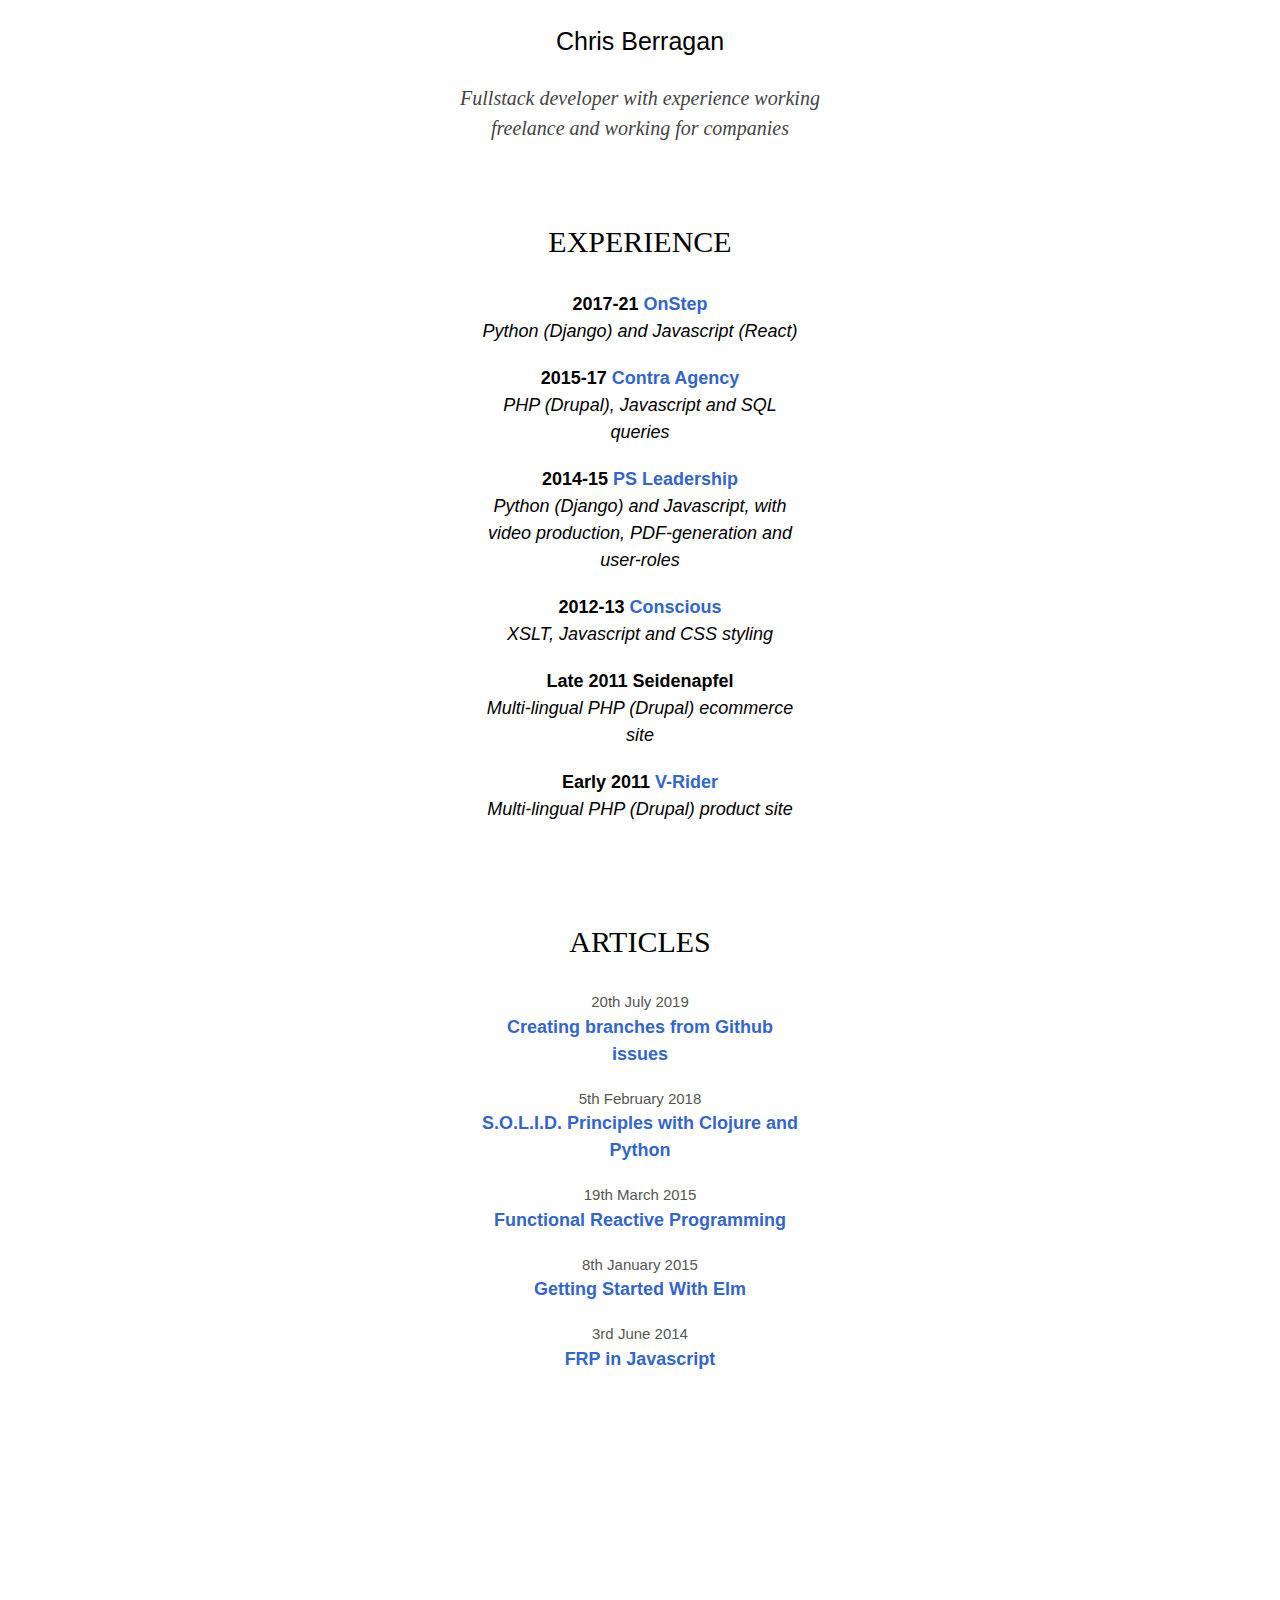
<file: index.html>
<!DOCTYPE html><html lang="en-US">
    <head>
        <META http-equiv="Content-Type" content="text/html; charset=UTF-8">
        <META content="width=device-width, initial-scale=1" name="viewport">
        <META name="description" content="Homepage..">
        <META http-equiv="X-UA-Compatible" content="IE=edge">
        <title>Homepage</title>
        <link rel="stylesheet" href="./style1700750441069.css">
    </head>
    <body>
        <main id="main-content">
            <header id="h-hdr">
                <h1 id="h-t">Chris Berragan</h1>
                <p id="h-int">
                                Fullstack developer with experience working freelance and working for companies
                            </p>
            </header>
            <article id="h-exp-cv" class="sd">
                <h2 class="h-hdg">Experience</h2>
                <ul>
                    <li>
                        <p>
                            <strong>2017-21 <a href="https://onstep.co">OnStep</a></strong>
                        </p>
                        <p>
                            <em>Python (Django) and Javascript (React)</em>
                        </p>
                    </li>
                    <li>
                        <p>
                            <strong>2015-17 <a href="https://www.contra.agency">Contra Agency</a></strong>
                        </p>
                        <p>
                            <em>PHP (Drupal), Javascript and SQL queries</em>
                        </p>
                    </li>
                    <li>
                        <p>
                            <strong>2014-15 <a href="./ps-leadership.html">PS Leadership</a></strong>
                        </p>
                        <p>
                            <em>Python (Django) and Javascript, with video production, PDF-generation and user-roles</em>
                        </p>
                    </li>
                    <li>
                        <p>
                            <strong>2012-13 <a href="https://www.conscious.co.uk">Conscious</a></strong>
                        </p>
                        <p>
                            <em>XSLT, Javascript and CSS styling</em>
                        </p>
                    </li>
                    <li>
                        <p>
                            <strong>Late 2011 Seidenapfel</strong>
                        </p>
                        <p>
                            <em>Multi-lingual PHP (Drupal) ecommerce site</em>
                        </p>
                    </li>
                    <li>
                        <p>
                            <strong>Early 2011 <a href="./v-rider.html">V-Rider</a></strong>
                        </p>
                        <p>
                            <em>Multi-lingual PHP (Drupal) product site</em>
                        </p>
                    </li>
                </ul>
            </article>
            <article id="h-exp-ar" class="pd sd">
                <nav>
                    <h2 class="h-hdg">Articles</h2>
                    <ul>
                        <li>
                            <time class="date" datetime="2019-07-20T10:30:00+02:00">20th July 2019</time>
                            <a href="./creating-branches-from-github-issues.html">Creating branches from Github issues</a>
                        </li>
                        <li>
                            <time class="date" datetime="2018-02-05T09:30:00+01:00">5th February 2018</time>
                            <a href="./solid-principles-with-clojure.html">S.O.L.I.D. Principles with Clojure and Python</a>
                        </li>
                        <li>
                            <time class="date" datetime="2015-03-19T09:30:00+01:00">19th March 2015</time>
                            <a href="./functional-reactive-programming.html">Functional Reactive Programming</a>
                        </li>
                        <li>
                            <time class="date" datetime="2015-01-08T09:30:00+01:00">8th January 2015</time>
                            <a href="./getting-started-with-elm.html">Getting Started With Elm</a>
                        </li>
                        <li>
                            <time class="date" datetime="2014-06-03T10:30:00+02:00">3rd June 2014</time>
                            <a href="./frp-in-javascript.html">FRP in Javascript</a>
                        </li>
                    </ul>
                </nav>
            </article>
        </main>
    </body>
</html>
</file>
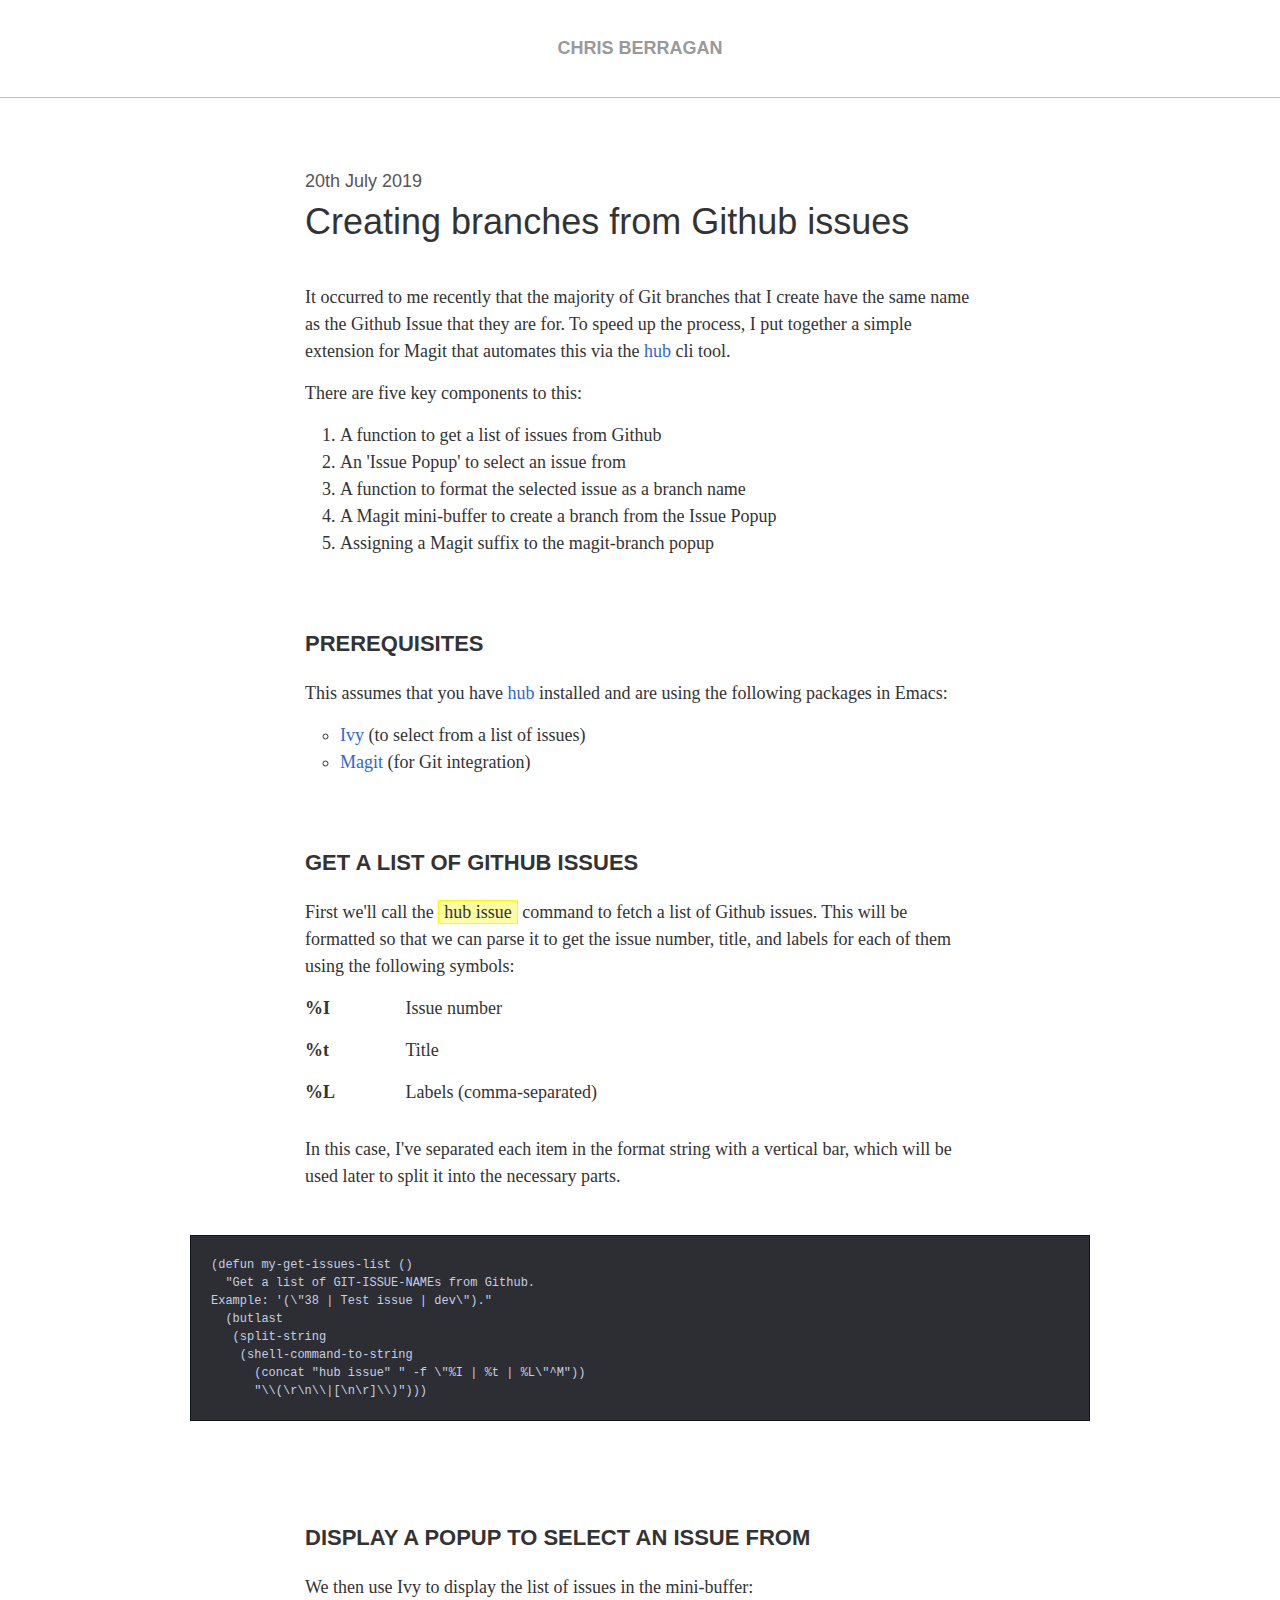
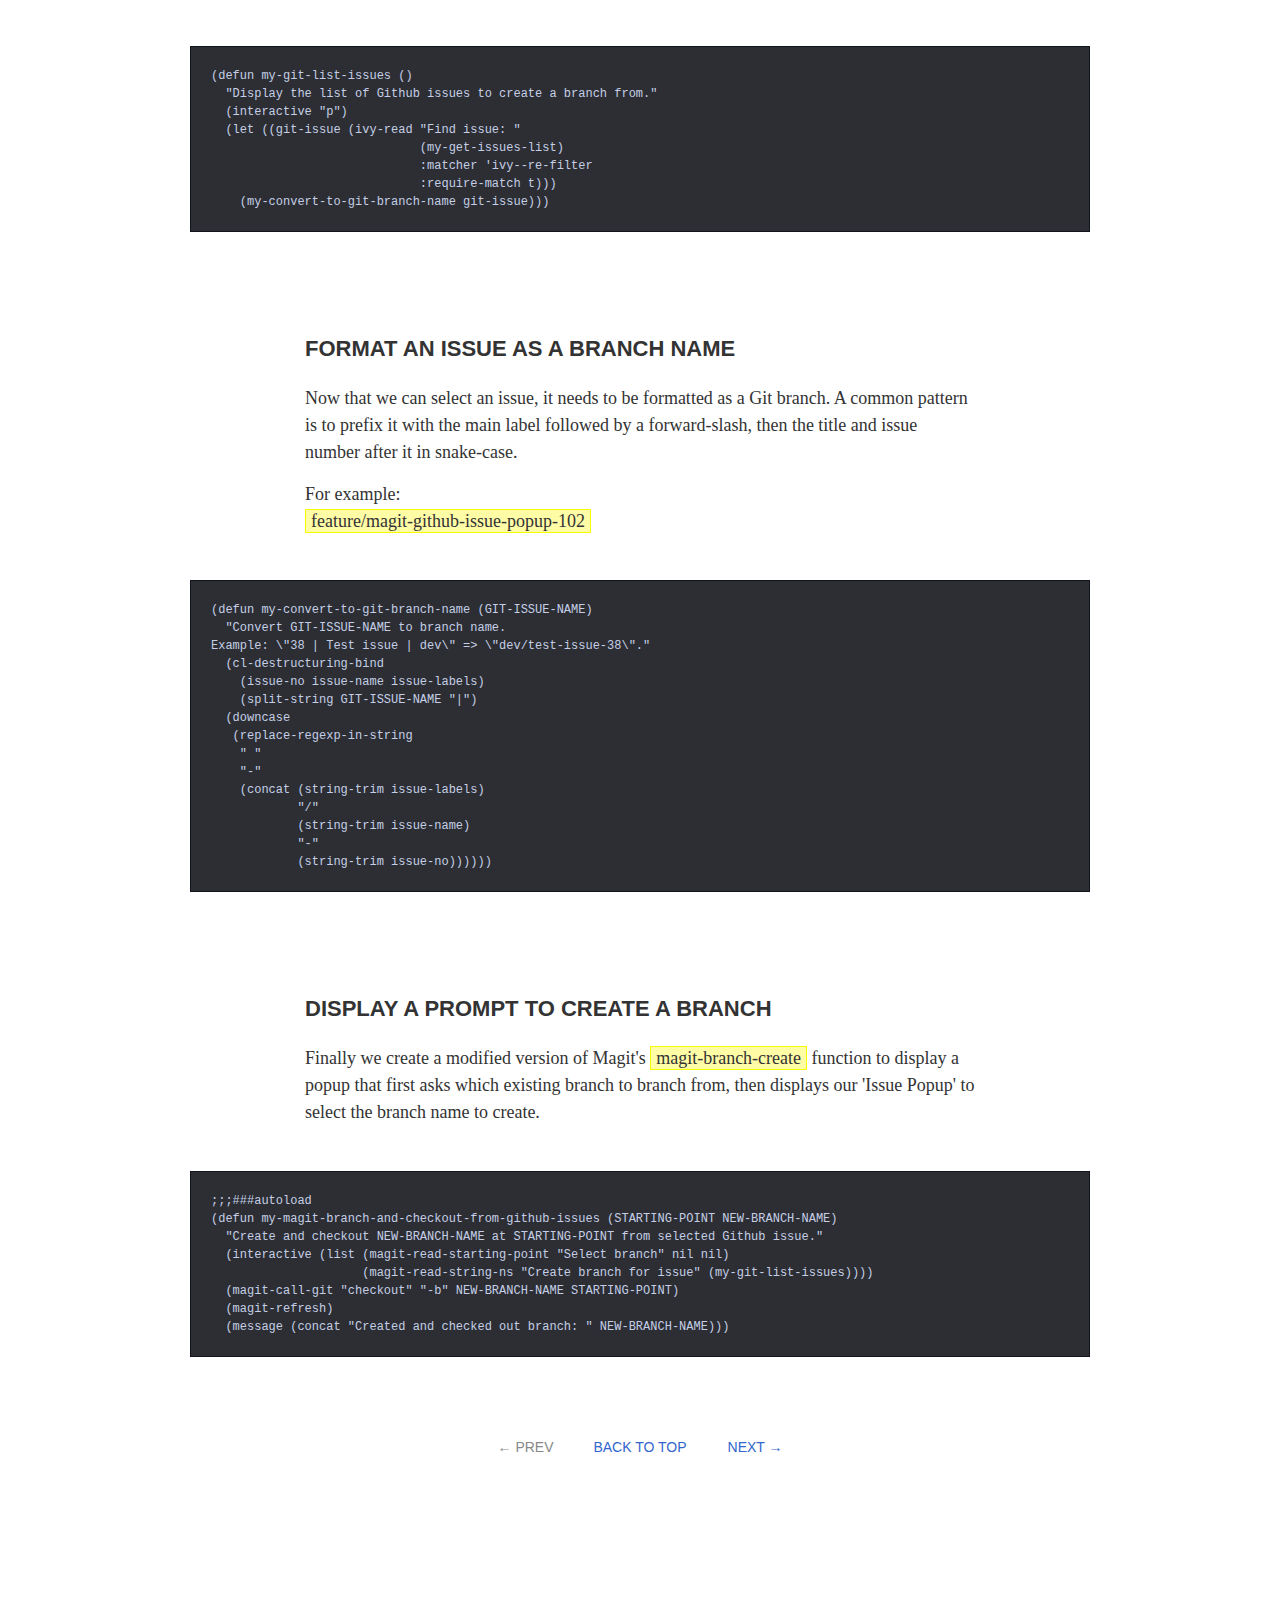
<file: creating-branches-from-github-issues.html>
<!DOCTYPE html><html lang="en-US"><head><META http-equiv="Content-Type" content="text/html; charset=UTF-8"><META content="width=device-width, initial-scale=1" name="viewport"><META name="description" content="Post page.."><META http-equiv="X-UA-Compatible" content="IE=edge"><title>Creating branches from Github issues</title><link rel="stylesheet" href="./style1700750441069.css"></head><body><a href="#main-content" class="sr">Skip to main content</a><header id="p-hdr"><nav id="p-hdr-nav"><a href="./index.html" id="p-sname">Chris Berragan</a></nav></header><main id="main-content"><article id="p-c" itemscope="true" itemtype="http://schema.org/BlogPosting"><header id="p-chdr"><time class="date" datetime="2019-07-20T10:30:00+02:00">20th July 2019</time><h1 id="p-t">Creating branches from Github issues</h1></header><p>
          It occurred to me recently that the majority of Git
          branches that I create have the same name as the Github
          Issue that they are for. To speed up the process, I put
          together a simple extension for Magit that automates this
          via the <a href="https://hub.github.com/">hub</a> cli tool.
        </p><p>
          There are five key components to this:
        </p><ol class="ol"><li>A function to get a list of issues from Github</li><li>An 'Issue Popup' to select an issue from</li><li>A function to format the selected issue as a branch name</li><li>A Magit mini-buffer to create a branch from the Issue Popup</li><li>Assigning a Magit suffix to the magit-branch popup</li></ol><h2>Prerequisites</h2><p>
            This assumes that you have <a href="https://hub.github.com/">hub</a> installed
            and are using the following packages in Emacs:
          </p><ul class="ul"><li>
              <a href="https://github.com/abo-abo/swiper#ivy">Ivy</a> (to select from a list of issues)
            </li><li>
              <a href="https://github.com/magit/magit">Magit</a> (for Git integration)
            </li></ul><h2>Get a list of Github Issues</h2><p>
            First we'll call the <span class="hl">hub issue</span> command to
            fetch a list of Github issues. This will be formatted so
            that we can parse it to get the issue number, title, and
            labels for each of them using the following symbols:
          </p><p>
            <dl class="dl in"><dt>%I</dt><dd>Issue number</dd><dt>%t</dt><dd>Title</dd><dt>%L</dt><dd>Labels (comma-separated)</dd></dl>
          </p><p>
            In this case, I've separated each item in the format
            string with a vertical bar, which will be used later to
            split it into the necessary parts.
          </p><pre><code>(defun my-get-issues-list ()
  "Get a list of GIT-ISSUE-NAMEs from Github.
Example: '(\"38 | Test issue | dev\")."
  (butlast
   (split-string
    (shell-command-to-string
      (concat "hub issue" " -f \"%I | %t | %L\"^M"))
      "\\(\r\n\\|[\n\r]\\)")))</code></pre><h2>Display a popup to select an issue from</h2><p>
            We then use Ivy to display the list of issues in the mini-buffer:
          </p><pre><code>(defun my-git-list-issues ()
  "Display the list of Github issues to create a branch from."
  (interactive "p")
  (let ((git-issue (ivy-read "Find issue: "
                             (my-get-issues-list)
                             :matcher 'ivy--re-filter
                             :require-match t)))
    (my-convert-to-git-branch-name git-issue)))</code></pre><h2>Format an issue as a branch name</h2><p>
            Now that we can select an issue, it needs to be
            formatted as a Git branch. A common pattern is to prefix
            it with the main label followed by a forward-slash, then
            the title and issue number after it in snake-case.
          </p><p>
            For example:<br>
            <span class="hl">feature/magit-github-issue-popup-102</span>
          </p><pre><code>(defun my-convert-to-git-branch-name (GIT-ISSUE-NAME)
  "Convert GIT-ISSUE-NAME to branch name.
Example: \"38 | Test issue | dev\" =&gt; \"dev/test-issue-38\"."
  (cl-destructuring-bind
    (issue-no issue-name issue-labels)
    (split-string GIT-ISSUE-NAME "|")
  (downcase
   (replace-regexp-in-string
    " "
    "-"
    (concat (string-trim issue-labels)
            "/"
            (string-trim issue-name)
            "-"
            (string-trim issue-no))))))</code></pre><h2>Display a prompt to create a branch</h2><p>
            Finally we create a modified version of Magit's
            <span class="hl">magit-branch-create</span> function to display a
            popup that first asks which existing branch to branch
            from, then displays our 'Issue Popup' to select the
            branch name to create.
          </p><pre><code>;;;###autoload
(defun my-magit-branch-and-checkout-from-github-issues (STARTING-POINT NEW-BRANCH-NAME)
  "Create and checkout NEW-BRANCH-NAME at STARTING-POINT from selected Github issue."
  (interactive (list (magit-read-starting-point "Select branch" nil nil)
                     (magit-read-string-ns "Create branch for issue" (my-git-list-issues))))
  (magit-call-git "checkout" "-b" NEW-BRANCH-NAME STARTING-POINT)
  (magit-refresh)
  (message (concat "Created and checked out branch: " NEW-BRANCH-NAME)))</code></pre></article></main><footer><nav id="p-fnav"><ul><li><span class="sr">First page</span><span aria-hidden="true">&larr; PREV</span></li><li><a href="#p-hdr">BACK TO TOP</a></li><li><a href="./solid-principles-with-clojure.html">NEXT &rarr;</a></li></ul></nav></footer></body></html>
</file>
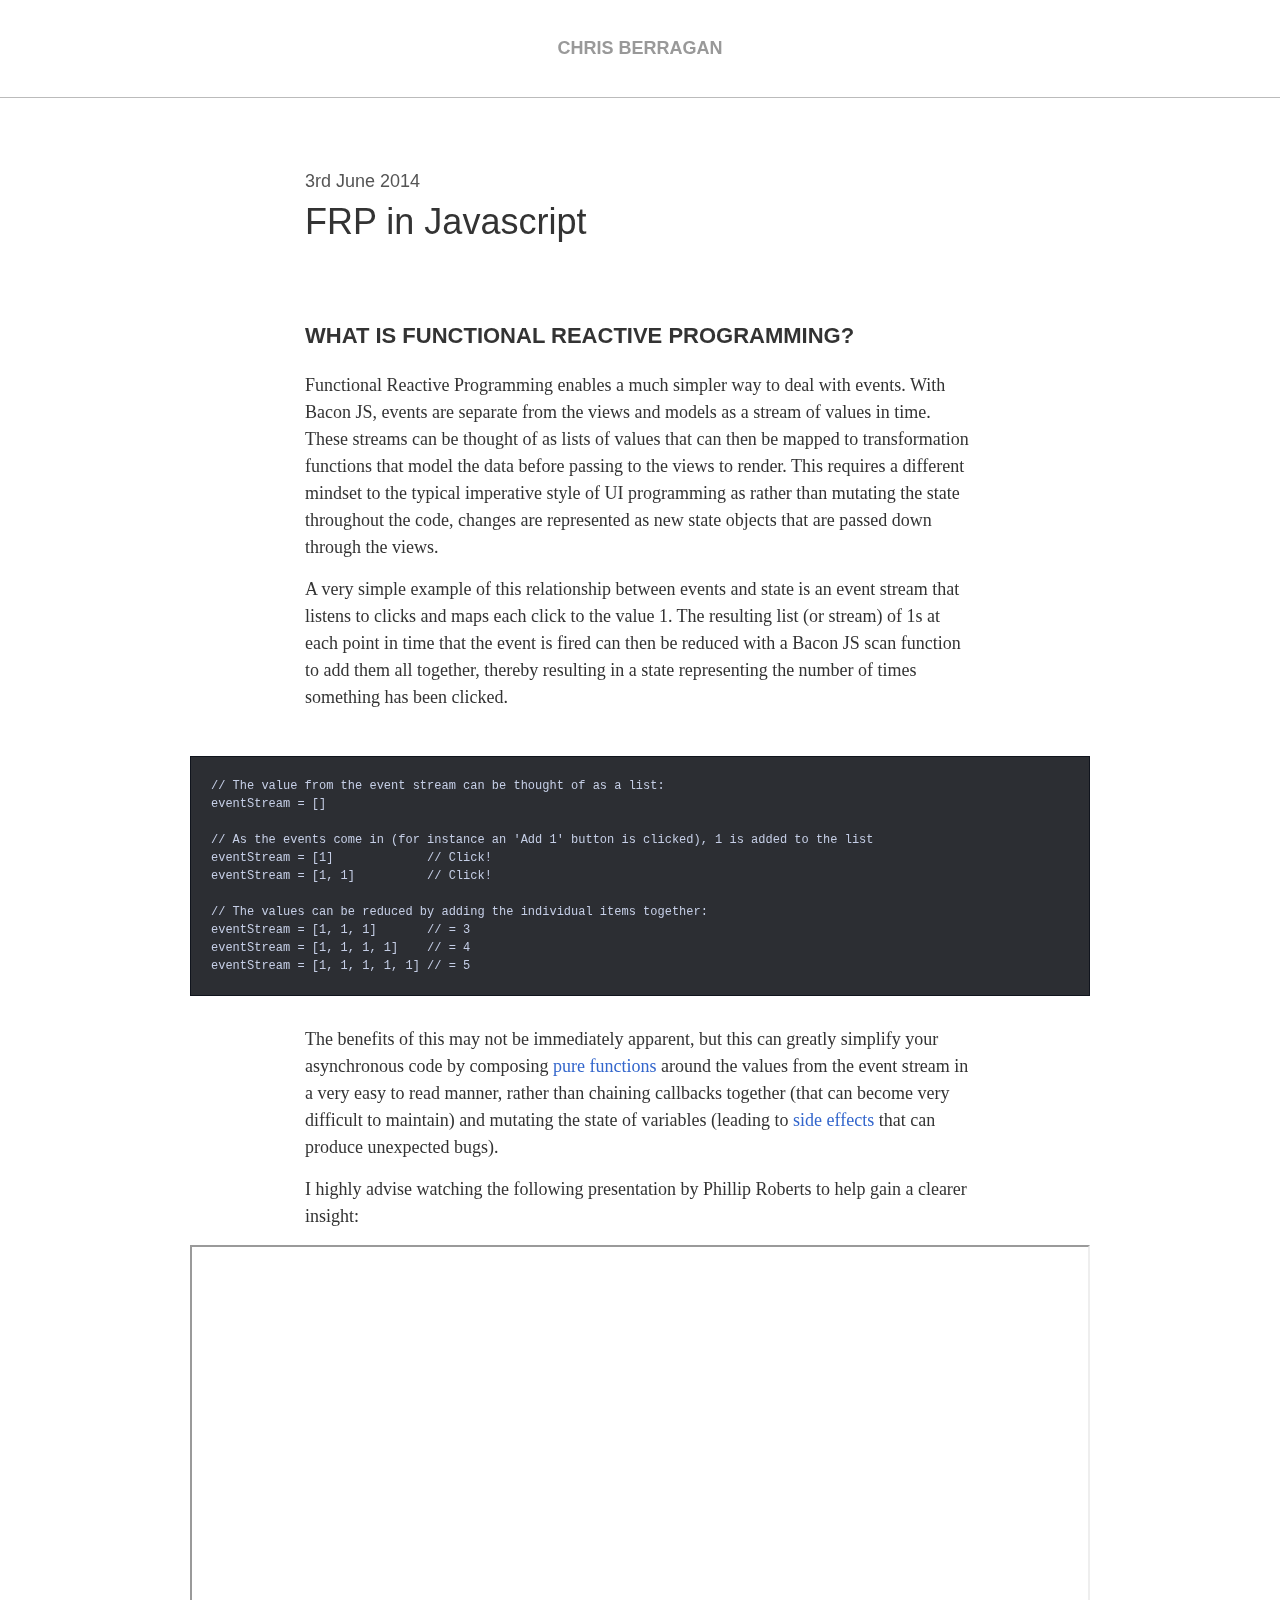
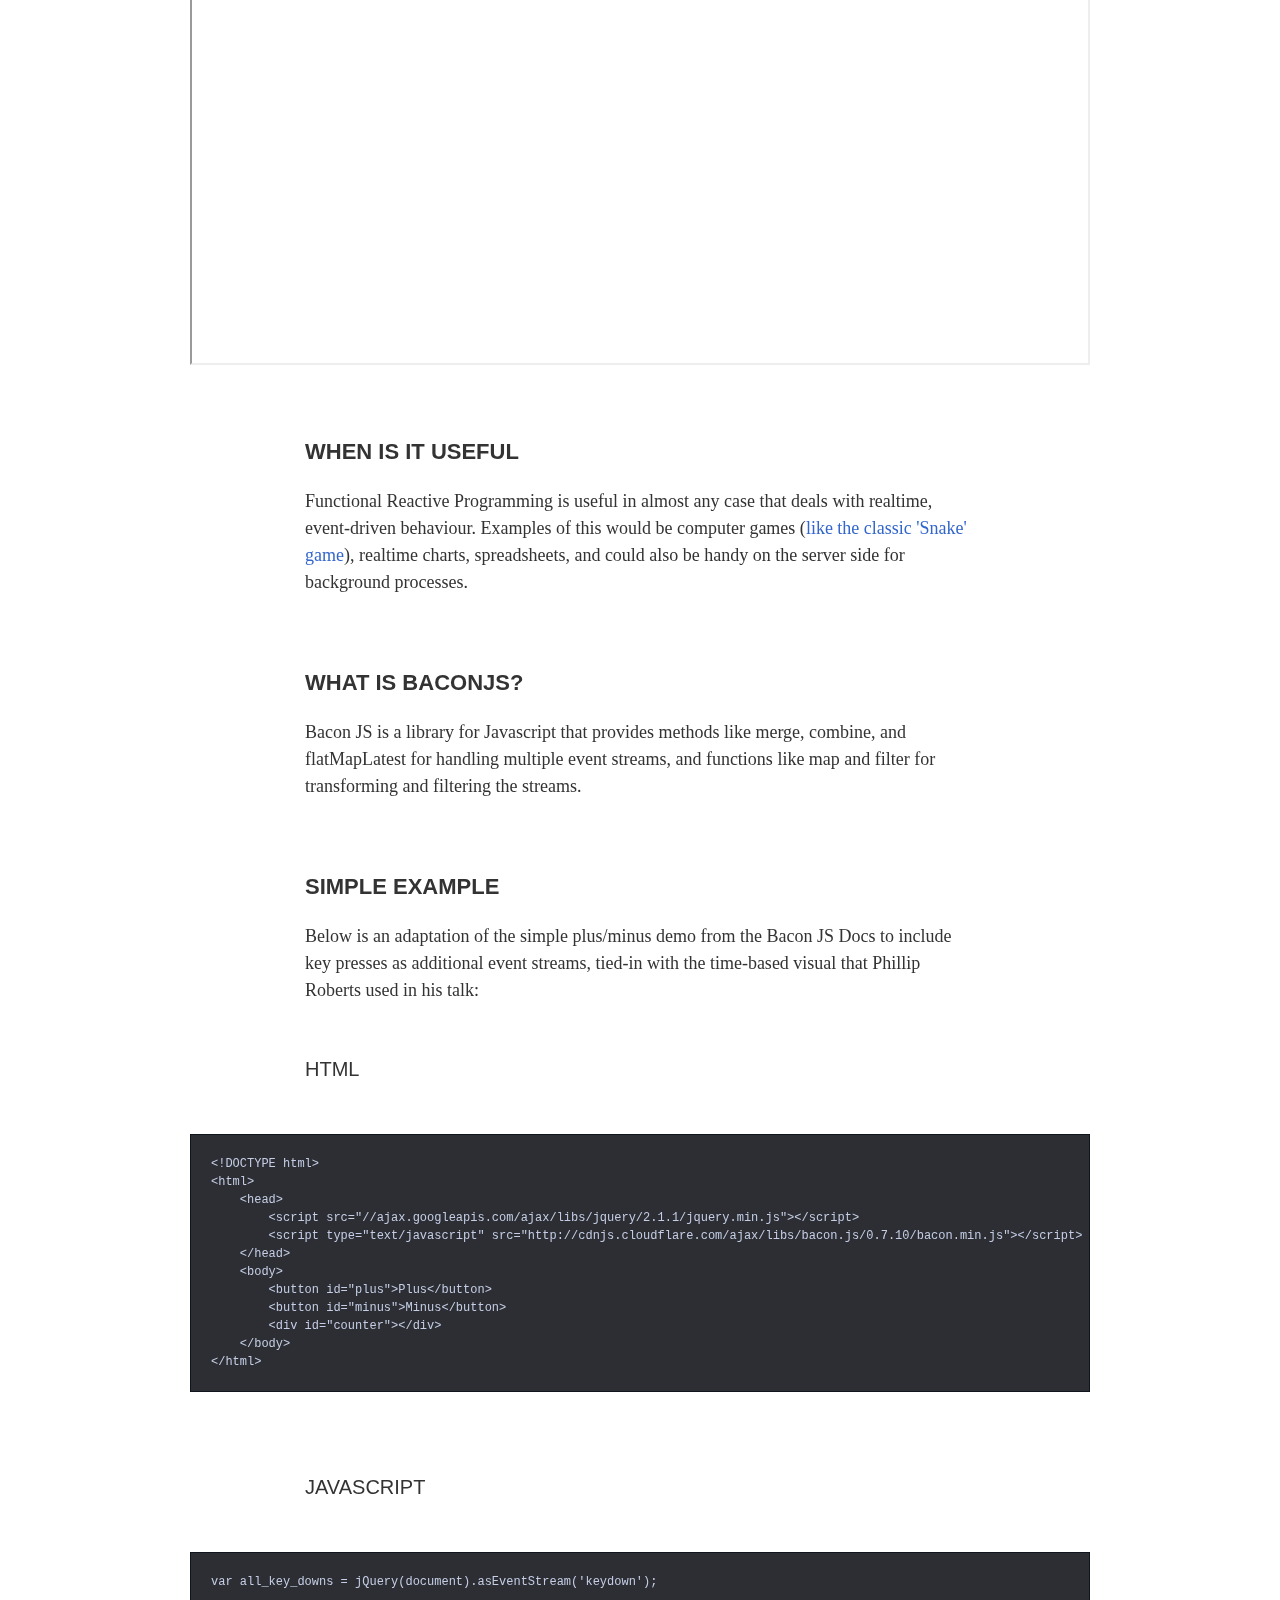
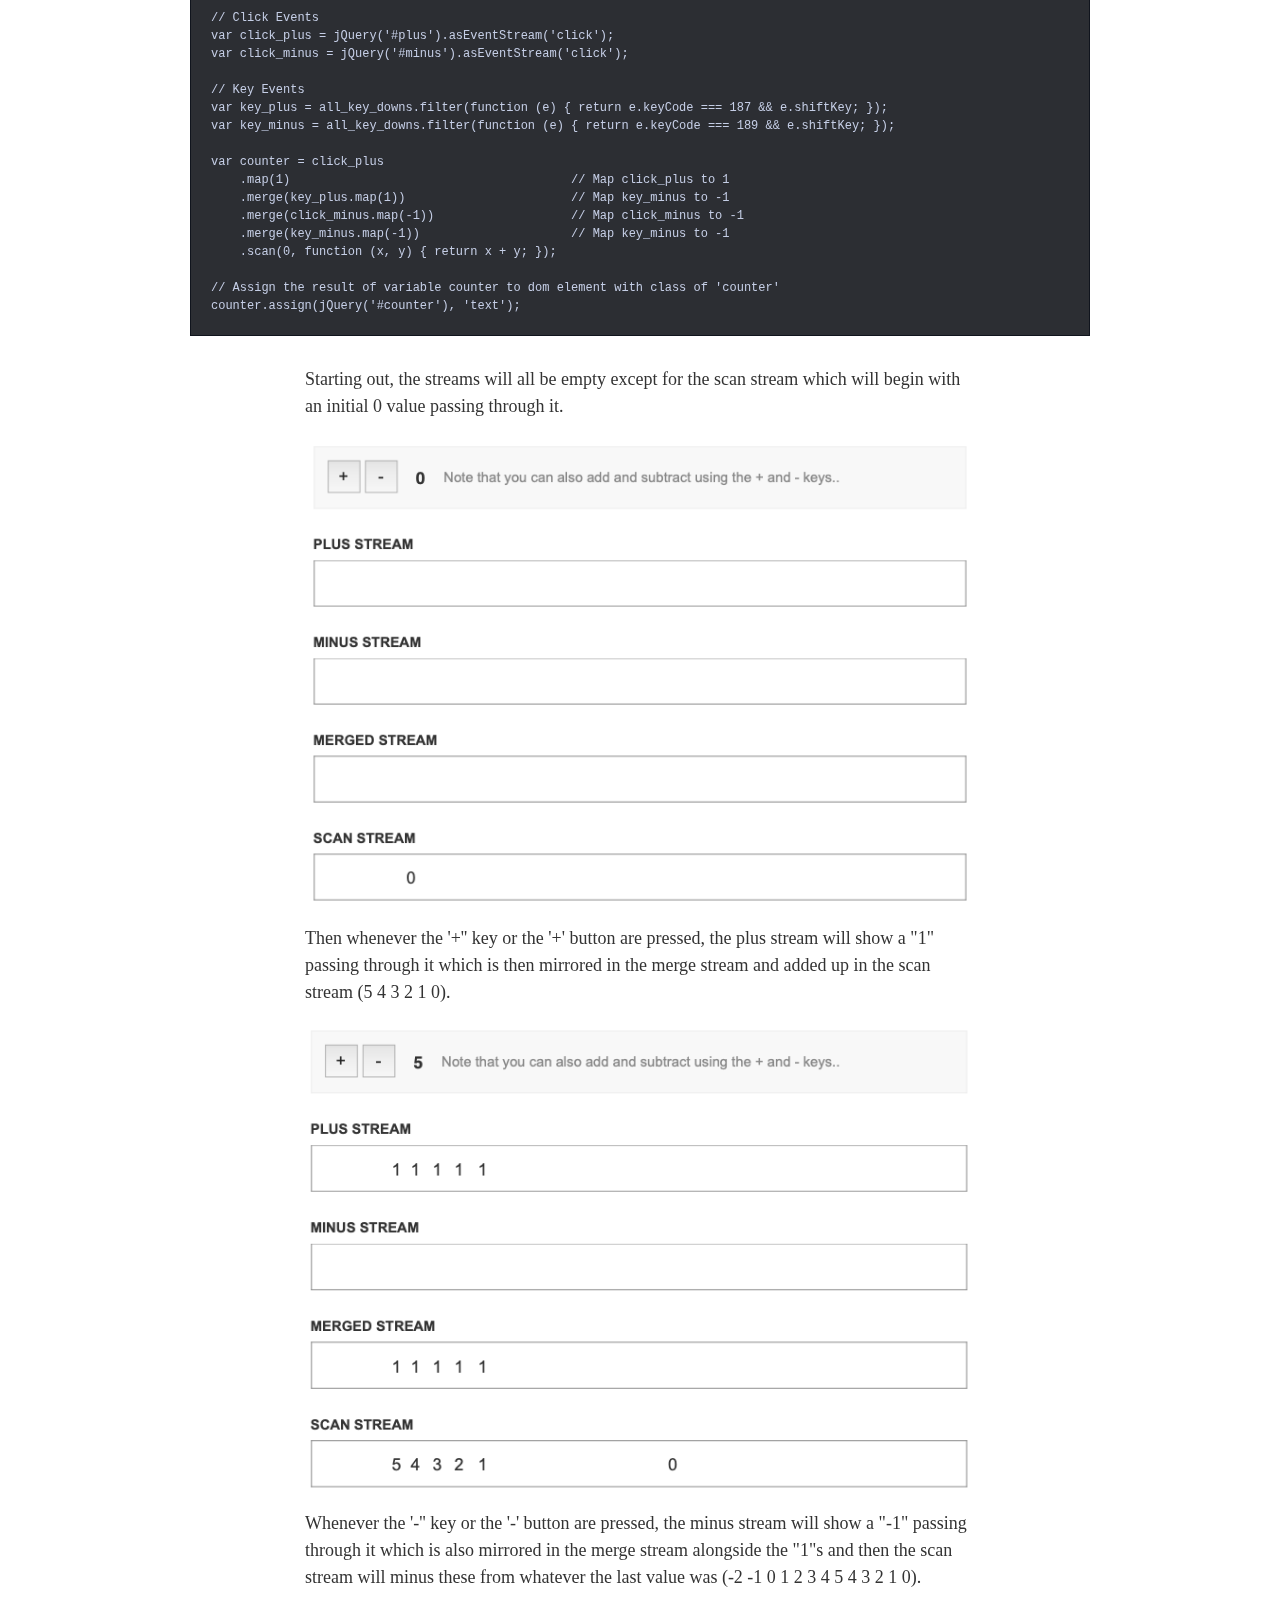
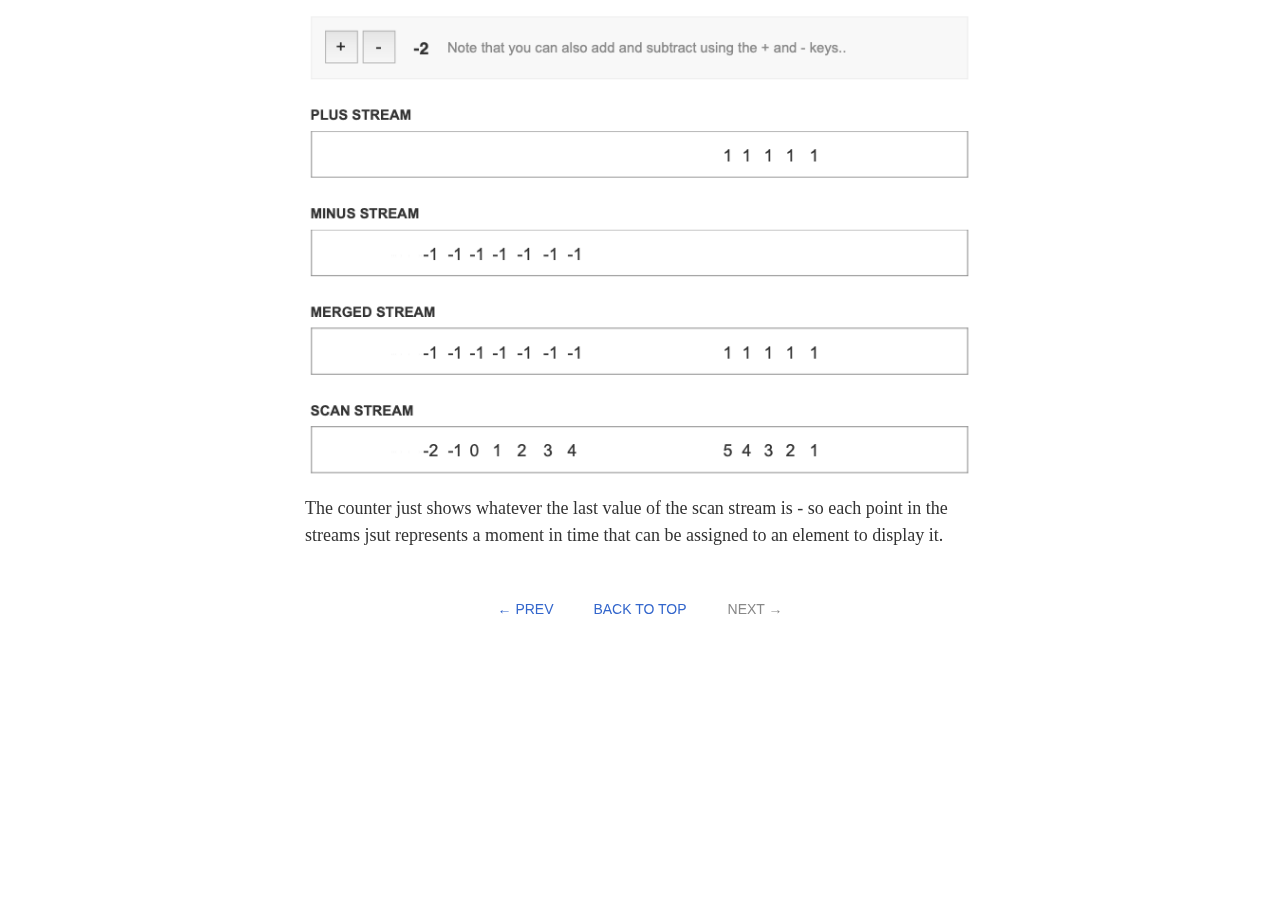
<file: frp-in-javascript.html>
<!DOCTYPE html><html lang="en-US"><head><META http-equiv="Content-Type" content="text/html; charset=UTF-8"><META content="width=device-width, initial-scale=1" name="viewport"><META name="description" content="Post page.."><META http-equiv="X-UA-Compatible" content="IE=edge"><title>FRP in Javascript</title><link rel="stylesheet" href="./style1700750441069.css"></head><body><a href="#main-content" class="sr">Skip to main content</a><header id="p-hdr"><nav id="p-hdr-nav"><a href="./index.html" id="p-sname">Chris Berragan</a></nav></header><main id="main-content"><article id="p-c" itemscope="true" itemtype="http://schema.org/BlogPosting"><header id="p-chdr"><time class="date" datetime="2014-06-03T10:30:00+02:00">3rd June 2014</time><h1 id="p-t">FRP in Javascript</h1></header><h2>What is Functional Reactive Programming?</h2><p>Functional Reactive Programming enables a much simpler way to deal with events. With Bacon JS, events are separate from the views and models as a stream of values in time. These streams can be thought of as lists of values that can then be mapped to transformation functions that model the data before passing to the views to render. This requires a different mindset to the typical imperative style of UI programming as rather than mutating the state throughout the code, changes are represented as new state objects that are passed down through the views.</p><p>A very simple example of this relationship between events and state is an event stream that listens to clicks and maps each click to the value 1. The resulting list (or stream) of 1s at each point in time that the event is fired can then be reduced with a Bacon JS scan function to add them all together, thereby resulting in a state representing the number of times something has been clicked.</p><pre><code>// The value from the event stream can be thought of as a list:
eventStream = []

// As the events come in (for instance an 'Add 1' button is clicked), 1 is added to the list
eventStream = [1]             // Click!
eventStream = [1, 1]          // Click!

// The values can be reduced by adding the individual items together:
eventStream = [1, 1, 1]       // = 3
eventStream = [1, 1, 1, 1]    // = 4
eventStream = [1, 1, 1, 1, 1] // = 5</code></pre><p>The benefits of this may not be immediately apparent, but this can greatly simplify your asynchronous code by composing <a href="http://en.wikipedia.org/wiki/Pure_function/">pure functions</a> around the values from the event stream in a very easy to read manner, rather than chaining callbacks together (that can become very difficult to maintain) and mutating the state of variables (leading to <a href="http://en.wikipedia.org/wiki/Side_effect_(computer_science)">side effects</a> that can produce unexpected bugs).</p><p>I highly advise watching the following presentation by Phillip Roberts to help gain a clearer insight:</p><div class="vid"><iframe title="YouTube video player" allow="accelerometer; autoplay; clipboard-write; encrypted-media; gyroscope; picture-in-picture; web-share" src="https://www.youtube-nocookie.com/embed/jIsxcXBWthI"></iframe></div><h2>When is it useful</h2><p>Functional Reactive Programming is useful in almost any case that deals with realtime, event-driven behaviour. Examples of this would be computer games (<a href="http://philipnilsson.github.io/badness/">like the classic 'Snake' game</a>), realtime charts, spreadsheets, and could also be handy on the server side for background processes.</p><h2>What is BaconJS?</h2><p>Bacon JS is a library for Javascript that provides methods like merge, combine, and flatMapLatest for handling multiple event streams, and functions like map and filter for transforming and filtering the streams.</p><h2>Simple Example</h2><p>Below is an adaptation of the simple plus/minus demo from the Bacon JS Docs to include key presses as additional event streams, tied-in with the time-based visual that Phillip Roberts used in his talk:</p><h3>HTML</h3><pre><code>&lt;!DOCTYPE html&gt;
&lt;html&gt;
    &lt;head&gt;
        &lt;script src="//ajax.googleapis.com/ajax/libs/jquery/2.1.1/jquery.min.js"&gt;&lt;/script&gt;
        &lt;script type="text/javascript" src="http://cdnjs.cloudflare.com/ajax/libs/bacon.js/0.7.10/bacon.min.js"&gt;&lt;/script&gt;
    &lt;/head&gt;
    &lt;body&gt;
        &lt;button id="plus"&gt;Plus&lt;/button&gt;
        &lt;button id="minus"&gt;Minus&lt;/button&gt;
        &lt;div id="counter"&gt;&lt;/div&gt;
    &lt;/body&gt;
&lt;/html&gt;</code></pre><h3>Javascript</h3><pre><code>var all_key_downs = jQuery(document).asEventStream('keydown');

// Click Events
var click_plus = jQuery('#plus').asEventStream('click');
var click_minus = jQuery('#minus').asEventStream('click');

// Key Events
var key_plus = all_key_downs.filter(function (e) { return e.keyCode === 187 &amp;&amp; e.shiftKey; });
var key_minus = all_key_downs.filter(function (e) { return e.keyCode === 189 &amp;&amp; e.shiftKey; });

var counter = click_plus
    .map(1)                                       // Map click_plus to 1
    .merge(key_plus.map(1))                       // Map key_minus to -1
    .merge(click_minus.map(-1))                   // Map click_minus to -1
    .merge(key_minus.map(-1))                     // Map key_minus to -1
    .scan(0, function (x, y) { return x + y; });

// Assign the result of variable counter to dom element with class of 'counter'
counter.assign(jQuery('#counter'), 'text');</code></pre><p>
                    Starting out, the streams will all be empty except for the scan stream which will begin with an initial 0 value passing through it.
                </p><p>
                    <img class="img" src="imgd57bda9b-96c2-4d07-9f64-7af7ff3161c8.png" alt="Screenshot of the initial scan stream with a single 0 passing through it (which represents the initial state of the counter).">
                </p><p>Then whenever the '+'' key or the '+' button are pressed, the plus stream will show a "1" passing through it which is then mirrored in the merge stream and added up in the scan stream (5 4 3 2 1 0).</p><p>
                    <img class="img" src="img48b0470f-b935-4ca1-ba87-36fb956caa5a.png" alt="Screenshot of the pluses stream after pressing the 'Plus' button several times - the pluses stream has a series of '1's in it as well as the merge stream, and the scan stream has the sum of the '1's adding up to '0 1 2 3 4 5' and so on.">
                </p><p>Whenever the '-'' key or the '-' button are pressed, the minus stream will show a "-1" passing through it which is also mirrored in the merge stream alongside the "1"s and then the scan stream will minus these from whatever the last value was (-2 -1 0 1 2 3 4 5 4 3 2 1 0).</p><p>
                    <img class="img" src="img6ad91eb1-b22c-490e-8993-82bd4bedeea8.png" alt="Screenshot of the minuses stream after pressing the 'Minus'button several times - the minuses stream has a series of '-1's in it as well as the merge stream, which now has both '1's and '-1's in a series like '-1 -1 -1 -1 -1 -1 -1      1 1 1 1 1     0', and the scan stream showing a sum of both '1's and '-1's displayed as '-2 -1 0 1 2 3 4        5 4 3 2 1    0'">
                </p><p>The counter just shows whatever the last value of the scan stream is - so each point in the streams jsut represents a moment in time that can be assigned to an element to display it.</p></article></main><footer><nav id="p-fnav"><ul><li><a href="./getting-started-with-elm.html">&larr; PREV</a></li><li><a href="#p-hdr">BACK TO TOP</a></li><li><span class="sr">Last page</span><span aria-hidden="true">NEXT &rarr;</span></li></ul></nav></footer></body></html>
</file>
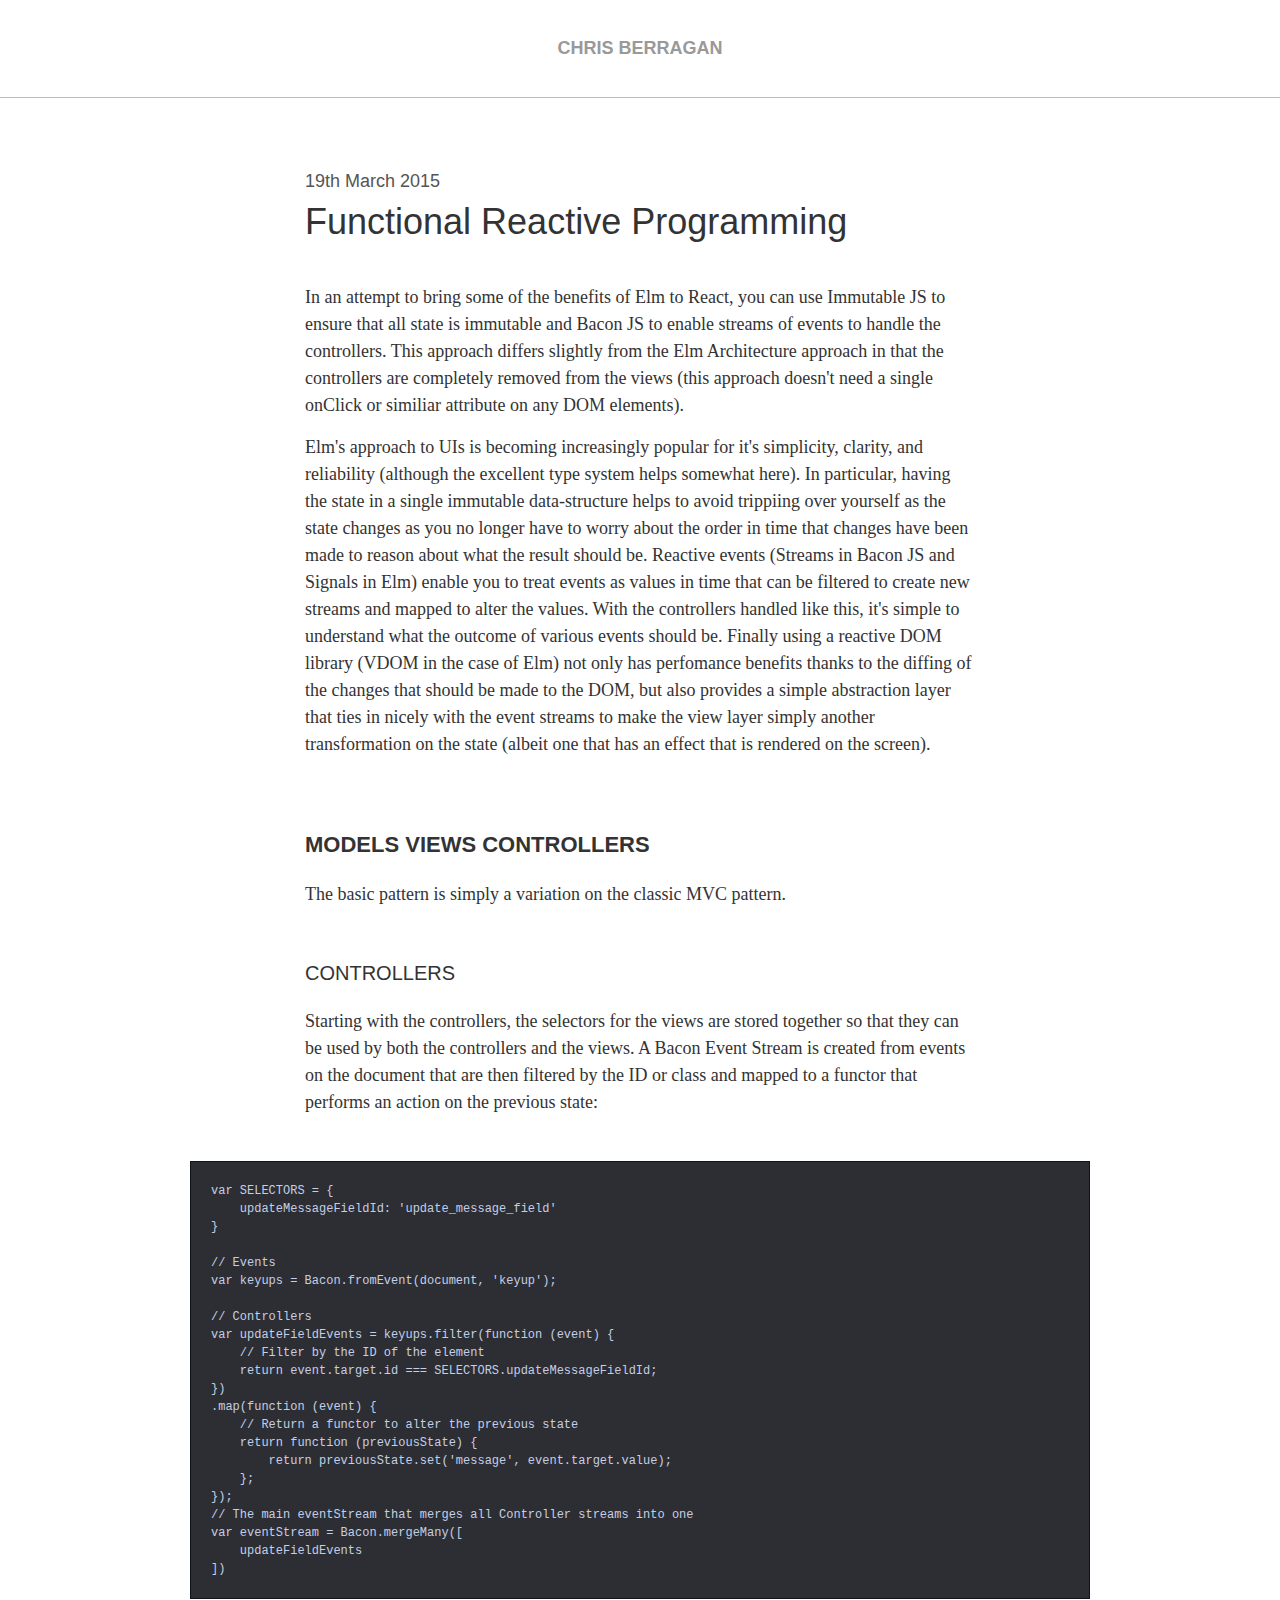
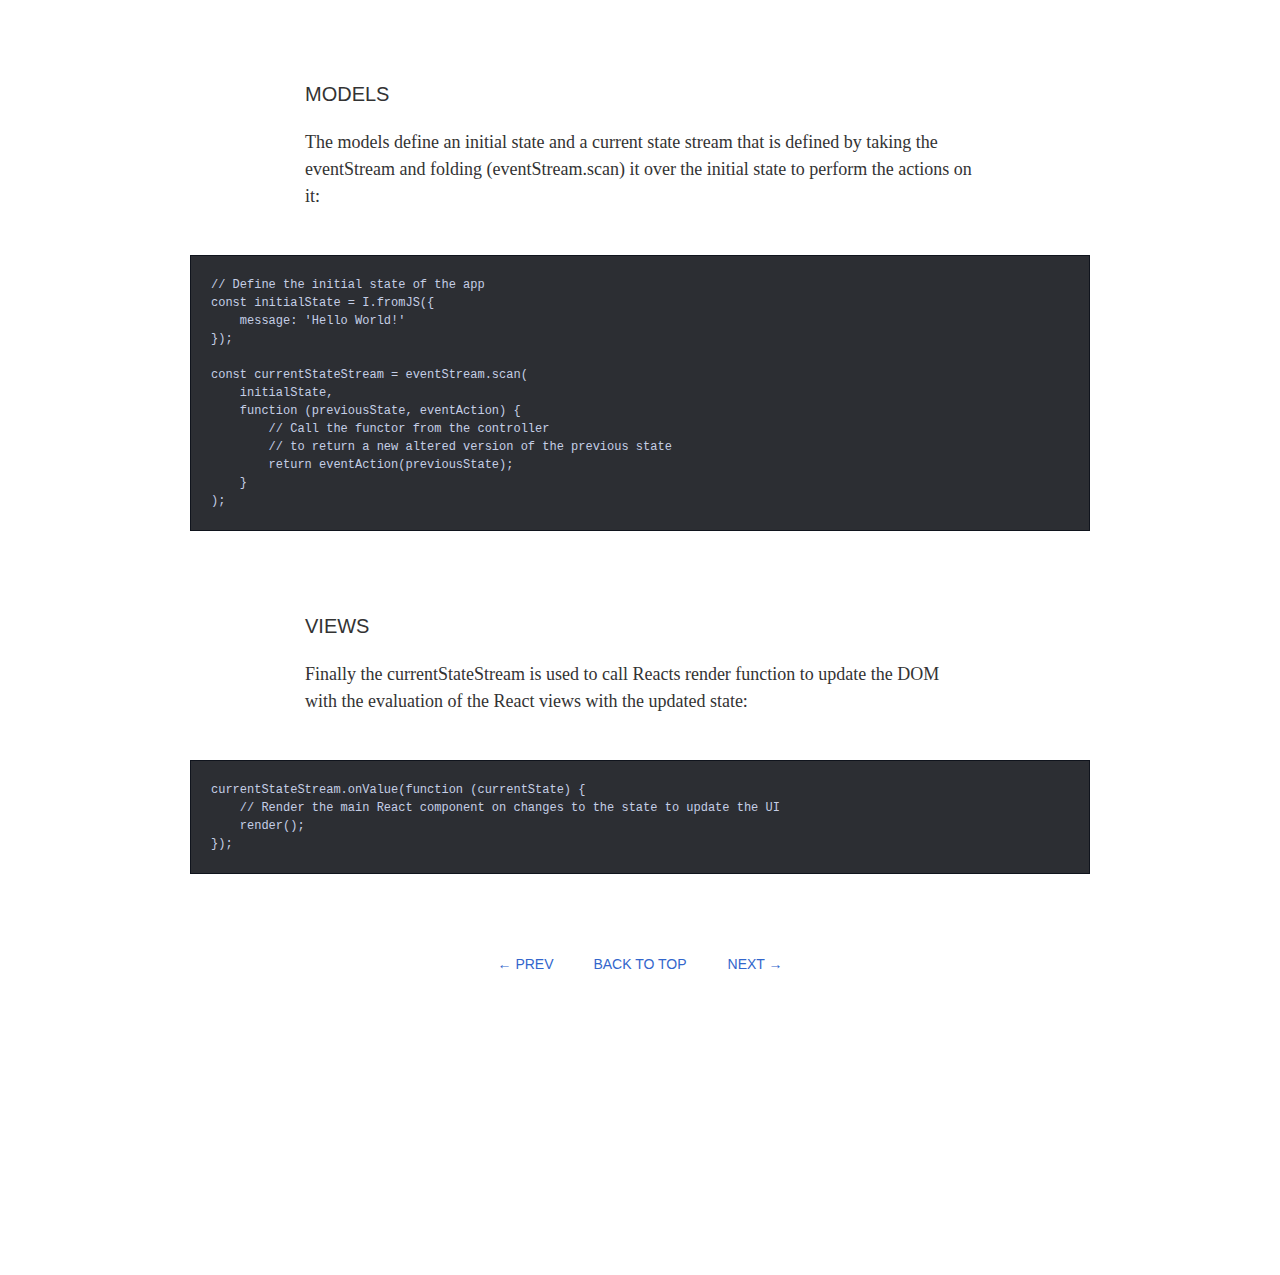
<file: functional-reactive-programming.html>
<!DOCTYPE html><html lang="en-US"><head><META http-equiv="Content-Type" content="text/html; charset=UTF-8"><META content="width=device-width, initial-scale=1" name="viewport"><META name="description" content="Post page.."><META http-equiv="X-UA-Compatible" content="IE=edge"><title>Functional Reactive Programming</title><link rel="stylesheet" href="./style1700750441069.css"></head><body><a href="#main-content" class="sr">Skip to main content</a><header id="p-hdr"><nav id="p-hdr-nav"><a href="./index.html" id="p-sname">Chris Berragan</a></nav></header><main id="main-content"><article id="p-c" itemscope="true" itemtype="http://schema.org/BlogPosting"><header id="p-chdr"><time class="date" datetime="2015-03-19T09:30:00+01:00">19th March 2015</time><h1 id="p-t">Functional Reactive Programming</h1></header><p>
            In an attempt to bring some of the benefits of Elm to React, you can use
            Immutable JS to ensure that all state is immutable and Bacon JS to enable
            streams of events to handle the controllers. This approach differs slightly from
            the Elm Architecture approach in that the controllers are completely removed
            from the views (this approach doesn't need a single onClick or similiar
            attribute on any DOM elements).
        </p><p>
            
            Elm's approach to UIs is becoming increasingly popular for it's simplicity,
            clarity, and reliability (although the excellent type system helps somewhat here).
            In particular, having the state in a single immutable data-structure helps to
            avoid trippiing over yourself as the state changes as you no longer have to
            worry about the order in time that changes have been made to reason about what
            the result should be. Reactive events (Streams in Bacon JS and Signals in Elm)
            enable you to treat events as values in time that can be filtered to create new streams
            and mapped to alter the values.  With the controllers handled like this, it's simple
            to understand what the outcome of various events should be.  Finally using a reactive
            DOM library (VDOM in the case of Elm) not only has perfomance benefits thanks to the
            diffing of the changes that should be made to the DOM, but also provides a simple abstraction
            layer that ties in nicely with the event streams to make the view layer simply another
            transformation on the state (albeit one that has an effect that is rendered on the screen).
        </p><h2>Models Views Controllers</h2><p>
            The basic pattern is simply a variation on the classic MVC pattern.
        </p><h3>Controllers</h3><p>
            Starting with the controllers, the selectors for the views are stored together so that 
            they can be used by both the controllers and the views.  A Bacon Event Stream
            is created from events on the document that are then filtered by the ID or class
            and mapped to a functor that performs an action on the previous state:
        </p><pre><code>var SELECTORS = {
    updateMessageFieldId: 'update_message_field'
}

// Events
var keyups = Bacon.fromEvent(document, 'keyup');
    
// Controllers
var updateFieldEvents = keyups.filter(function (event) {
    // Filter by the ID of the element
    return event.target.id === SELECTORS.updateMessageFieldId;
})
.map(function (event) {
    // Return a functor to alter the previous state
    return function (previousState) {
        return previousState.set('message', event.target.value);
    };
});
// The main eventStream that merges all Controller streams into one
var eventStream = Bacon.mergeMany([
    updateFieldEvents
])</code></pre><h3>Models</h3><p>
            The models define an initial state and a current state stream that is defined by
            taking the eventStream and folding (eventStream.scan) it over the initial state
            to perform the actions on it:
        </p><pre><code>// Define the initial state of the app
const initialState = I.fromJS({
    message: 'Hello World!'
});

const currentStateStream = eventStream.scan(
    initialState,
    function (previousState, eventAction) {
        // Call the functor from the controller
        // to return a new altered version of the previous state
        return eventAction(previousState);
    }
);</code></pre><h3>Views</h3><p>
            Finally the currentStateStream is used to call Reacts render function to update
            the DOM with the evaluation of the React views with the updated state:
        </p><pre><code>currentStateStream.onValue(function (currentState) {
    // Render the main React component on changes to the state to update the UI
    render();
});</code></pre></article></main><footer><nav id="p-fnav"><ul><li><a href="./solid-principles-with-clojure.html">&larr; PREV</a></li><li><a href="#p-hdr">BACK TO TOP</a></li><li><a href="./getting-started-with-elm.html">NEXT &rarr;</a></li></ul></nav></footer></body></html>
</file>
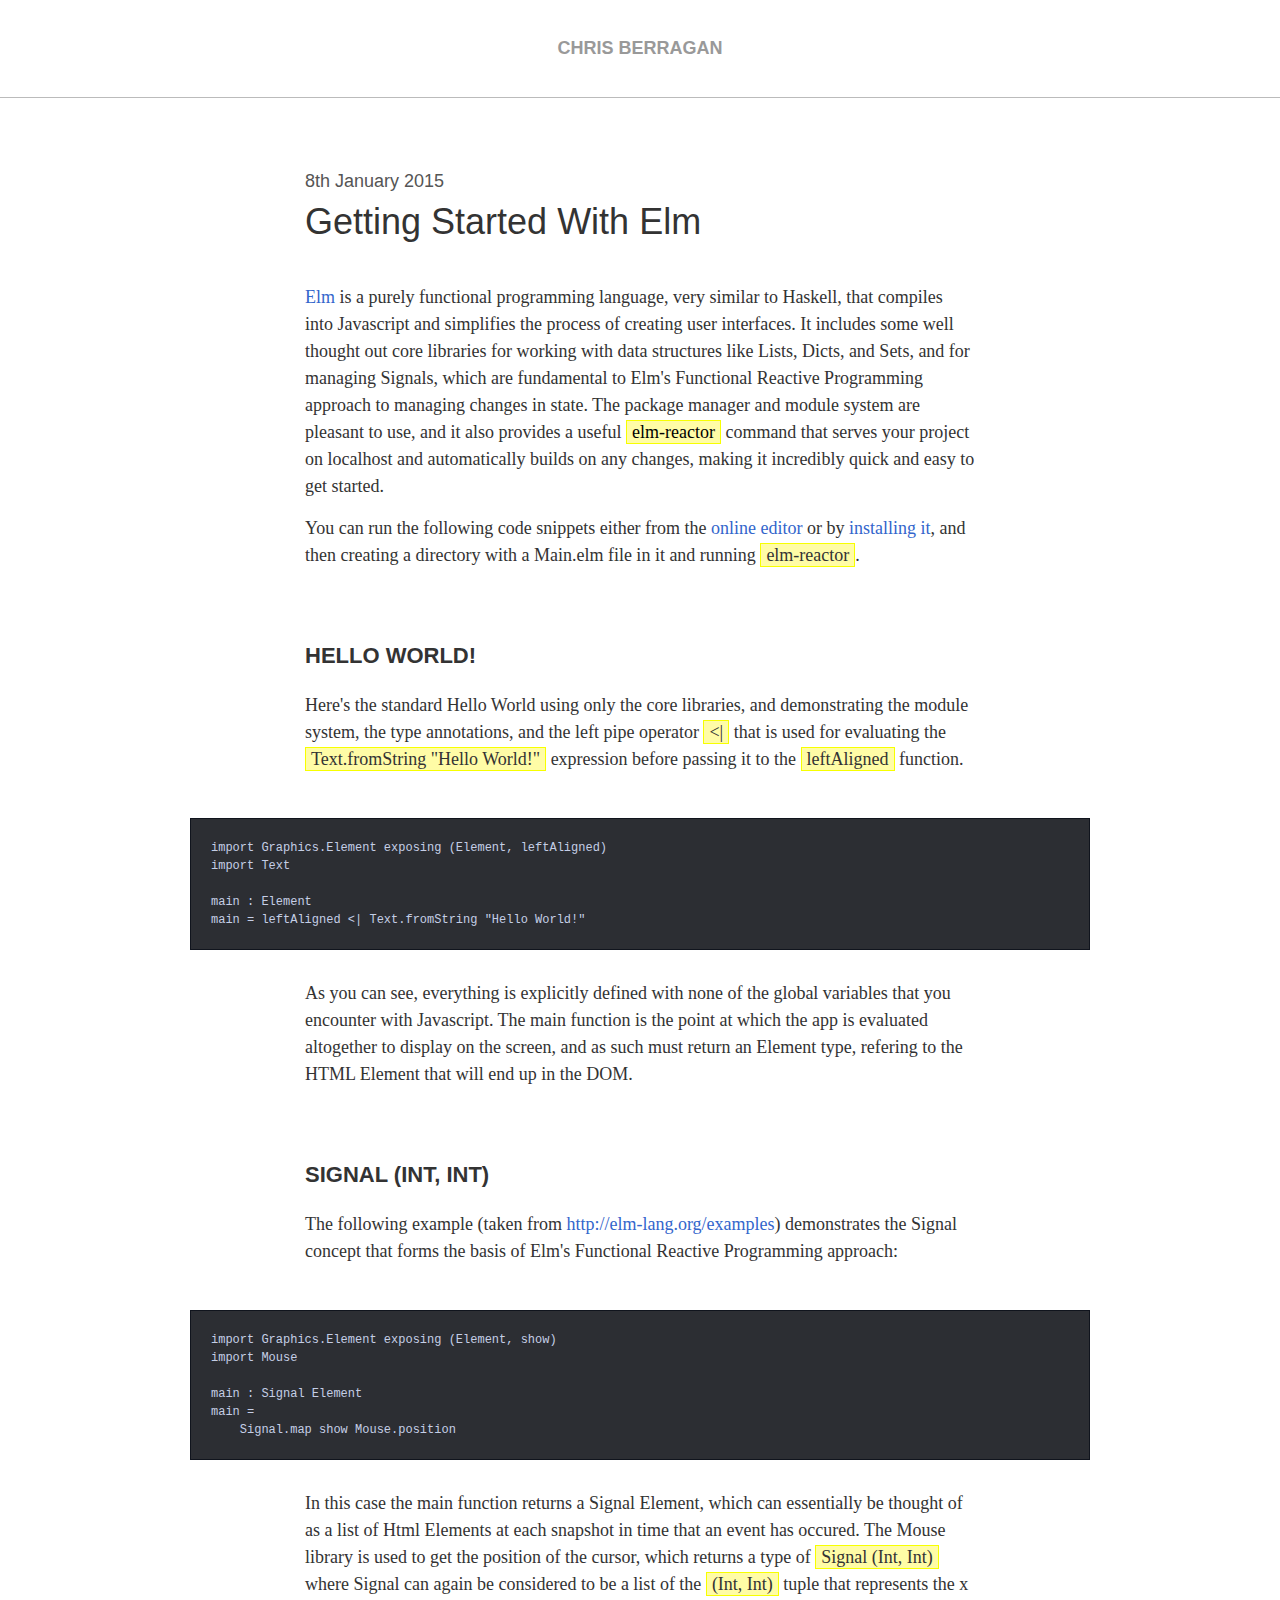
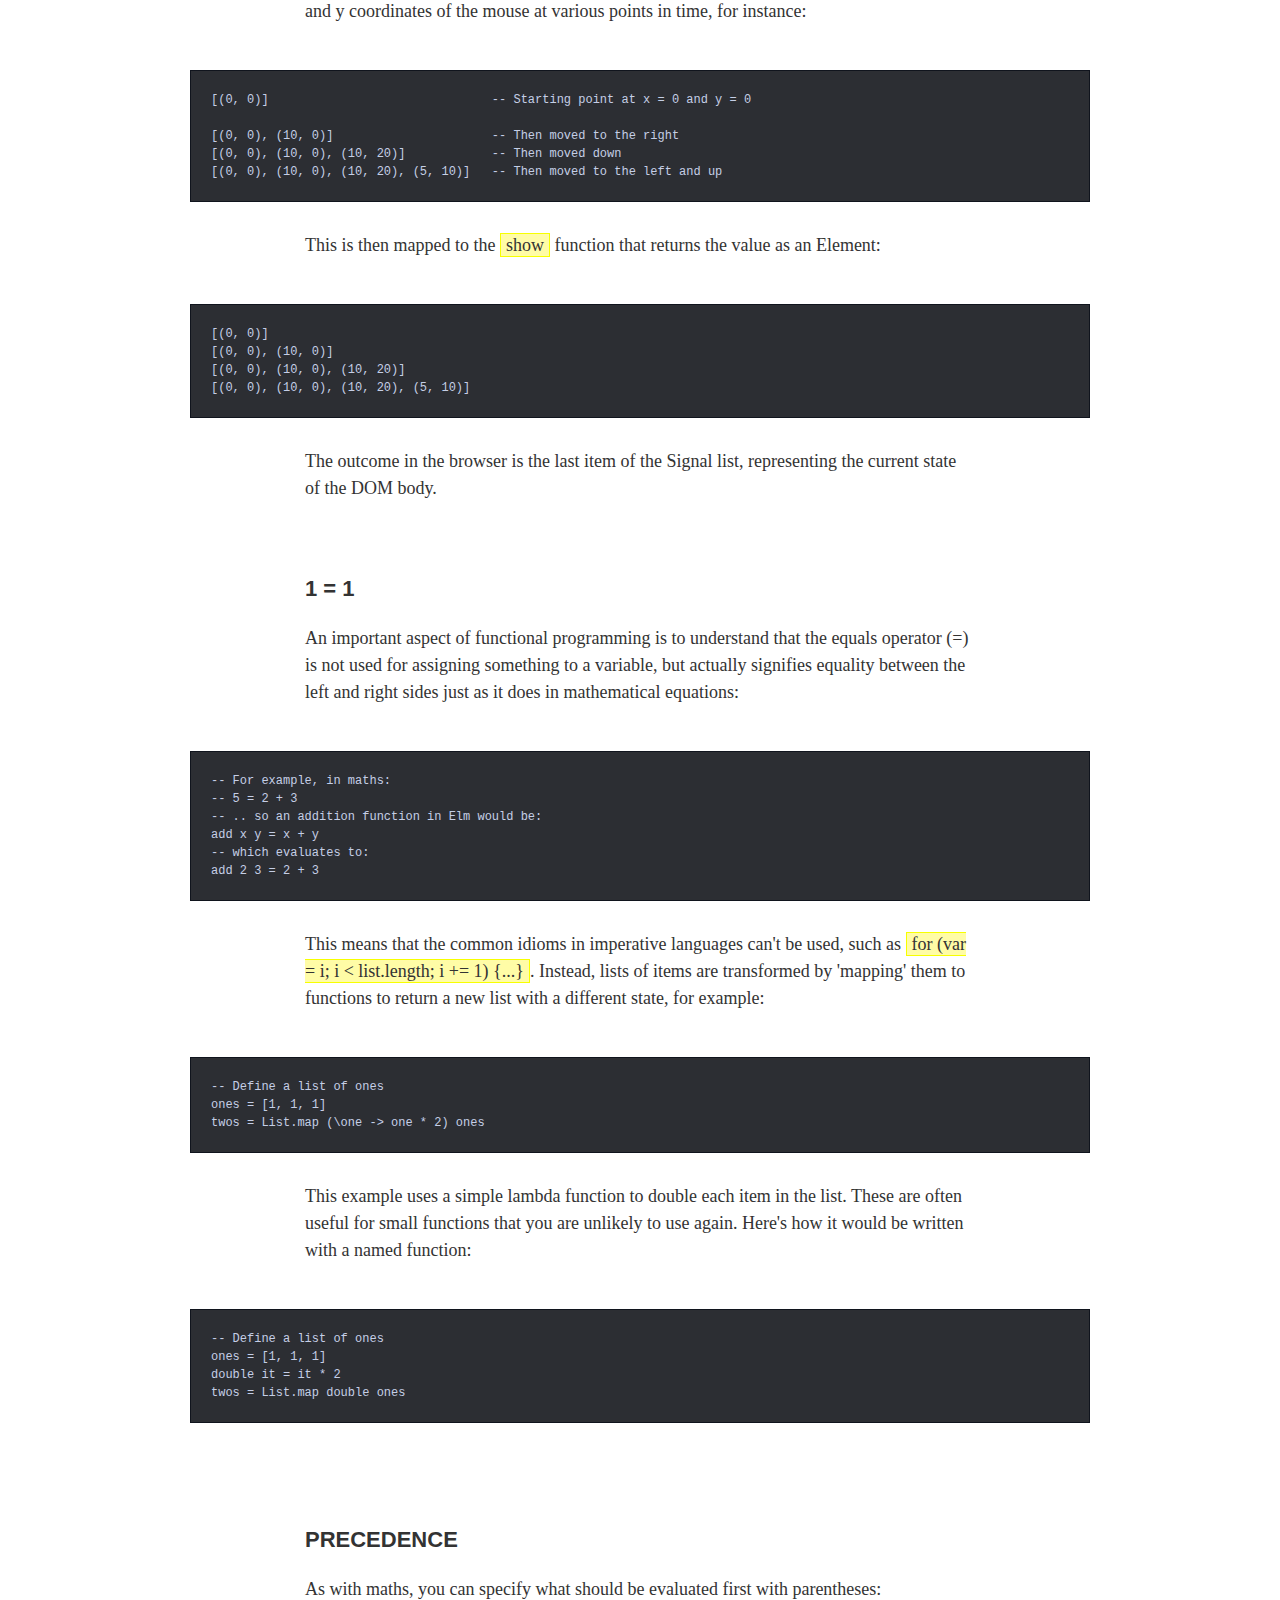
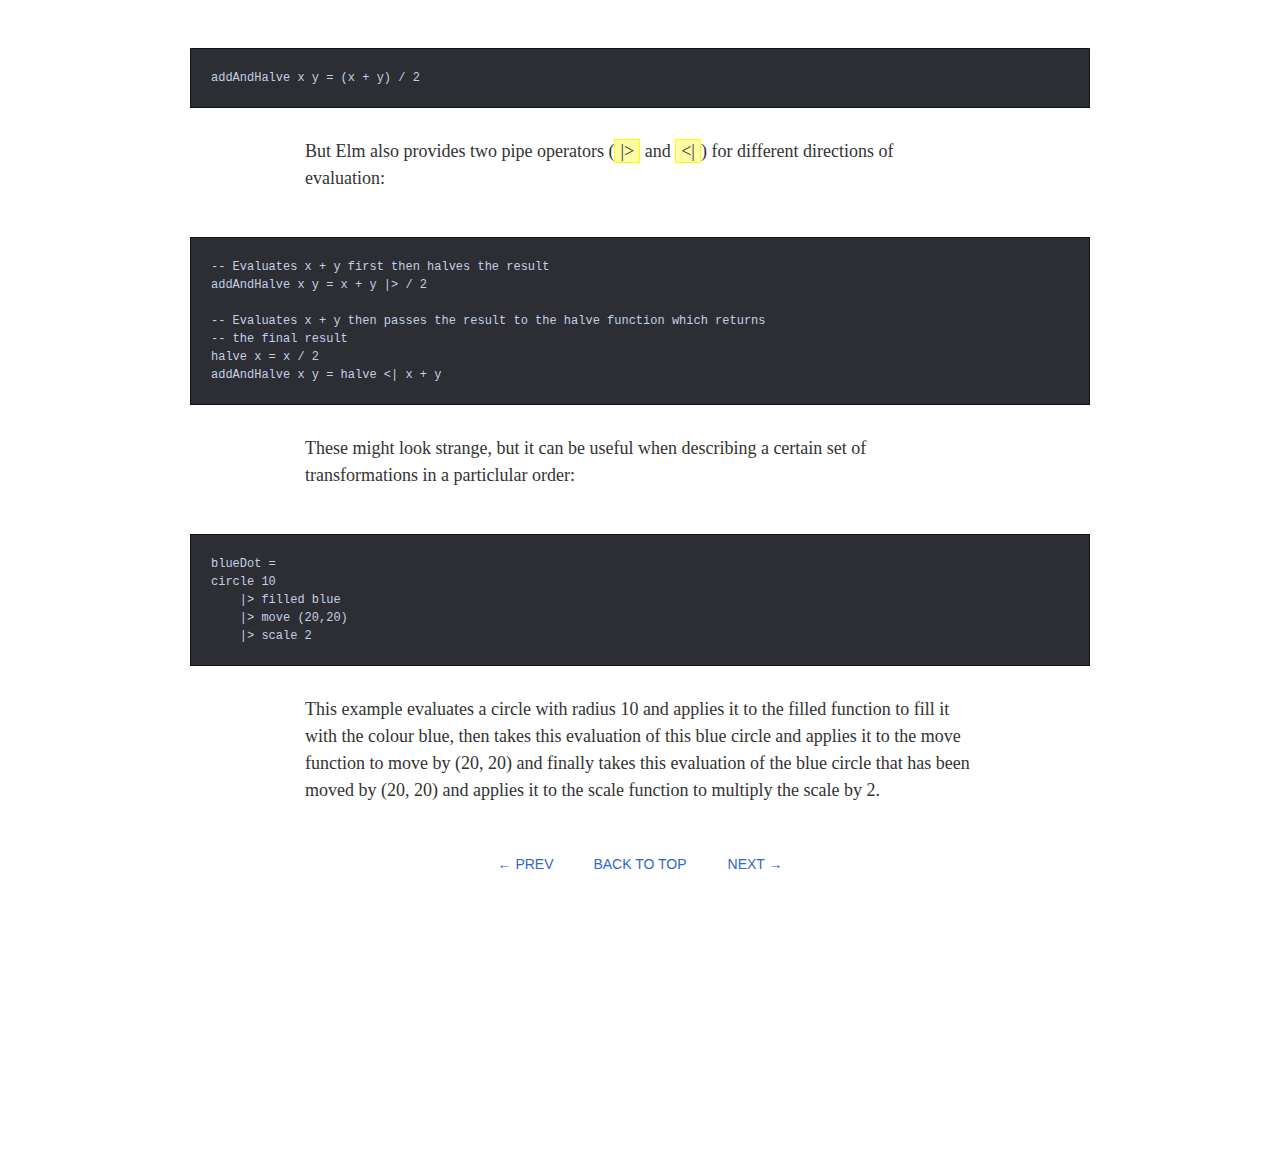
<file: getting-started-with-elm.html>
<!DOCTYPE html><html lang="en-US"><head><META http-equiv="Content-Type" content="text/html; charset=UTF-8"><META content="width=device-width, initial-scale=1" name="viewport"><META name="description" content="Post page.."><META http-equiv="X-UA-Compatible" content="IE=edge"><title>Getting Started With Elm</title><link rel="stylesheet" href="./style1700750441069.css"></head><body><a href="#main-content" class="sr">Skip to main content</a><header id="p-hdr"><nav id="p-hdr-nav"><a href="./index.html" id="p-sname">Chris Berragan</a></nav></header><main id="main-content"><article id="p-c" itemscope="true" itemtype="http://schema.org/BlogPosting"><header id="p-chdr"><time class="date" datetime="2015-01-08T09:30:00+01:00">8th January 2015</time><h1 id="p-t">Getting Started With Elm</h1></header><p>
            <a href="http://elm-lang.org/">Elm</a> is a purely functional programming language, very
            similar to Haskell, that compiles into Javascript and simplifies the process of
            creating user interfaces. It includes some well thought out core libraries for
            working with data structures like Lists, Dicts, and Sets, and for managing
            Signals, which are fundamental to Elm's Functional Reactive Programming approach
            to managing changes in state. The package manager and module system are pleasant
            to use, and it also provides a useful <mark class="hl">elm-reactor</mark> command that serves your
            project on localhost and automatically builds on any changes, making it
            incredibly quick and easy to get started.
        </p><p>
            You can run the following code snippets either from the
            <a href="http://elm-lang.org/try/">online editor</a> or by
            <a href="http://elm-lang.org/install/">installing it</a>, and then creating a directory
            with a Main.elm file in it and running <span class="hl">elm-reactor</span>.
        </p><h2>Hello World!</h2><p>
            Here's the standard Hello World using only the core libraries, and demonstrating
            the module system, the type annotations, and the left pipe operator <span class="hl">&lt;|</span> that is
            used for evaluating the <span class="hl">Text.fromString "Hello World!"​</span> expression before
            passing it to the <span class="hl">leftAligned</span> function.
        </p><pre><code>import Graphics.Element exposing (Element, leftAligned)
import Text

main : Element
main = leftAligned &lt;| Text.fromString "Hello World!"</code></pre><p>
            As you can see, everything is explicitly defined with none of the global
            variables that you encounter with Javascript.  The main function is the point at
            which the app is evaluated altogether to display on the screen, and as such must
            return an Element type, refering to the HTML Element that will end up in the DOM.
        </p><h2>Signal (Int, Int)</h2><p>
            The following example (taken from <a href="http://elm-lang.org/examples/">http://elm-lang.org/examples</a>) demonstrates the
            Signal concept that forms the basis of Elm's Functional Reactive Programming
            approach:
        </p><pre><code>import Graphics.Element exposing (Element, show)
import Mouse

main : Signal Element
main =
    Signal.map show Mouse.position</code></pre><p>
            In this case the main function returns a Signal Element, which can essentially
            be thought of as a list of Html Elements at each snapshot in time that an
            event has occured.  The Mouse library is used to get the position of the cursor, which
            returns a type of <span class="hl">Signal (Int, Int)</span> where Signal can again be considered to be
            a list of the <span class="hl">(Int, Int)</span> tuple that represents the x and y coordinates of
            the mouse at various points in time, for instance:
        </p><pre><code>[(0, 0)]                               -- Starting point at x = 0 and y = 0

[(0, 0), (10, 0)]                      -- Then moved to the right
[(0, 0), (10, 0), (10, 20)]            -- Then moved down
[(0, 0), (10, 0), (10, 20), (5, 10)]   -- Then moved to the left and up</code></pre><p>
            This is then mapped to the <span class="hl">show</span> function that returns the value as an Element:
        </p><pre><code>[(0, 0)]
[(0, 0), (10, 0)]
[(0, 0), (10, 0), (10, 20)]
[(0, 0), (10, 0), (10, 20), (5, 10)]</code></pre><p>
            The outcome in the browser is the last item of the Signal list, 
            representing the current state of the DOM body.
        </p><h2>1 = 1</h2><p>
            An important aspect of functional programming is to understand that the equals
            operator (=) is not used for assigning something to a variable, but actually
            signifies equality between the left and right sides just as it does in
            mathematical equations:
        </p><pre><code>-- For example, in maths:
-- 5 = 2 + 3
-- .. so an addition function in Elm would be:
add x y = x + y
-- which evaluates to:
add 2 3 = 2 + 3</code></pre><p>
            This means that the common idioms in imperative languages can't be used, such as
            <span class="hl">for (var = i; i &lt; list.length; i += 1) {...}</span>. Instead, lists of items are
            transformed by 'mapping' them to functions to return a new list with a different
            state, for example:
        </p><pre><code>-- Define a list of ones
ones = [1, 1, 1]
twos = List.map (\one -&gt; one * 2) ones</code></pre><p>
            This example uses a simple lambda function to double each item in the list.
            These are often useful for small functions that you are unlikely to use again.
            Here's how it would be written with a named function:
        </p><pre><code>-- Define a list of ones
ones = [1, 1, 1]
double it = it * 2
twos = List.map double ones</code></pre><h2>Precedence</h2><p>
            As with maths, you can specify what should be evaluated first with parentheses:
        </p><pre><code>addAndHalve x y = (x + y) / 2</code></pre><p>
            But Elm also provides two pipe operators (<span class="hl">|&gt;</span> and <span class="hl">&lt;|</span>) for different
            directions of evaluation:
        </p><pre><code>-- Evaluates x + y first then halves the result
addAndHalve x y = x + y |&gt; / 2

-- Evaluates x + y then passes the result to the halve function which returns
-- the final result
halve x = x / 2
addAndHalve x y = halve &lt;| x + y</code></pre><p>
            These might look strange, but it can be useful when describing a certain set of
            transformations in a particlular order:
        </p><pre><code>blueDot =
circle 10
    |&gt; filled blue
    |&gt; move (20,20)
    |&gt; scale 2</code></pre><p>
            This example evaluates a circle with radius 10 and applies it to the filled
            function to fill it with the colour blue, then takes this evaluation of this
            blue circle and applies it to the move function to move by (20, 20) and
            finally takes this evaluation of the blue circle that has been moved by
            (20, 20) and applies it to the scale function to multiply the scale by 2.
        </p></article></main><footer><nav id="p-fnav"><ul><li><a href="./functional-reactive-programming.html">&larr; PREV</a></li><li><a href="#p-hdr">BACK TO TOP</a></li><li><a href="./frp-in-javascript.html">NEXT &rarr;</a></li></ul></nav></footer></body></html>
</file>
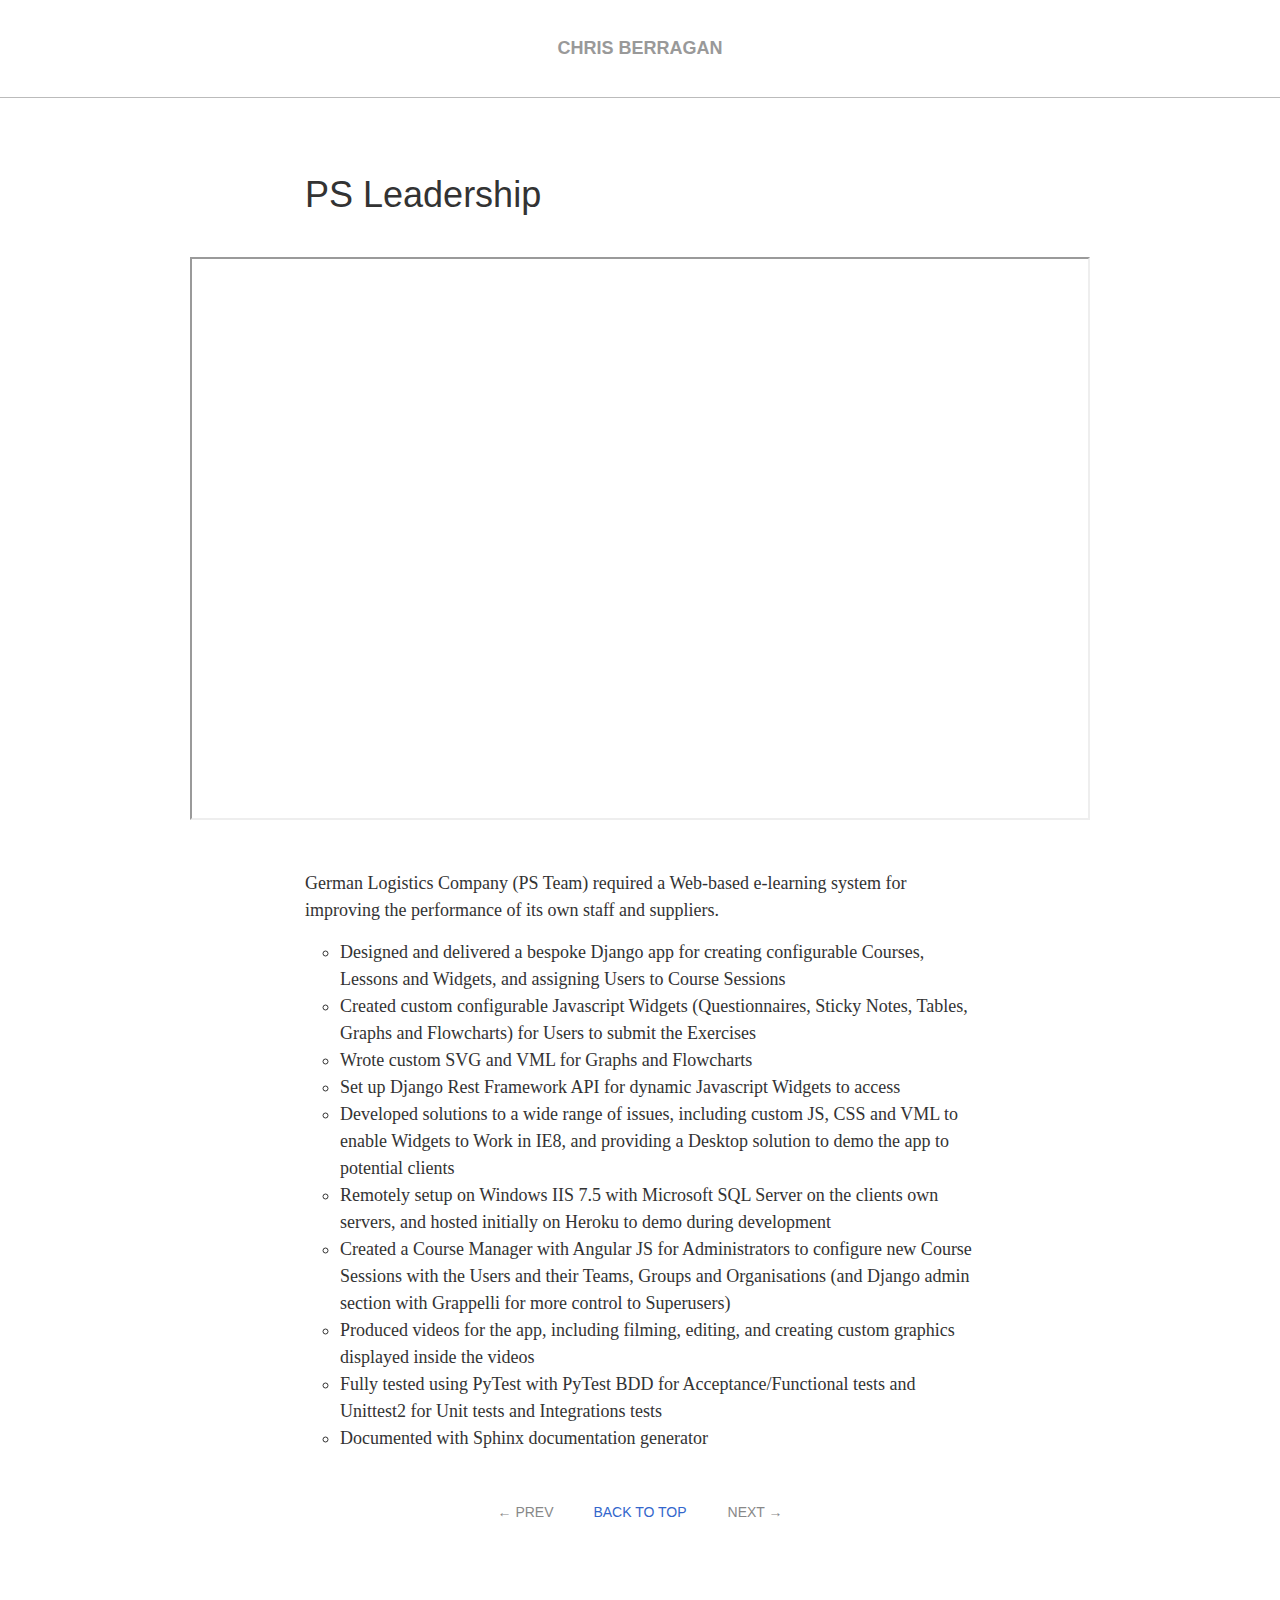
<file: ps-leadership.html>
<!DOCTYPE html><html lang="en-US"><head><META http-equiv="Content-Type" content="text/html; charset=UTF-8"><META content="width=device-width, initial-scale=1" name="viewport"><META name="description" content="Post page.."><META http-equiv="X-UA-Compatible" content="IE=edge"><title>PS Leadership</title><link rel="stylesheet" href="./style1700750441069.css"></head><body><a href="#main-content" class="sr">Skip to main content</a><header id="p-hdr"><nav id="p-hdr-nav"><a href="./index.html" id="p-sname">Chris Berragan</a></nav></header><main id="main-content"><article id="p-c" itemscope="true" itemtype="http://schema.org/BlogPosting"><header id="p-chdr"><time class="date" datetime="2020-04-01T10:00:00+02:00[Europe/Paris]"></time><h1 id="p-t">PS Leadership</h1></header><article id="p-v" itemscope="true" itemtype="http://schema.org/VideoObject"><div class="vid"><iframe title="YouTube video player" allow="clipboard-write; encrypted-media; picture-in-picture;" src="https://www.youtube.com/embed/0NTNoSk2ldU?si=Koq_lfnQZadgxBAI"></iframe></div></article><p>
            German Logistics Company (PS Team) required a Web-based e-learning system for improving the performance of its own staff and suppliers.
        </p><ul class="ul"><li>Designed and delivered a bespoke Django app for creating configurable Courses, Lessons and Widgets, and assigning Users to Course Sessions</li><li>Created custom configurable Javascript Widgets (Questionnaires, Sticky Notes, Tables, Graphs and Flowcharts) for Users to submit the Exercises</li><li>Wrote custom SVG and VML for Graphs and Flowcharts</li><li>Set up Django Rest Framework API for dynamic Javascript Widgets to access</li><li>Developed solutions to a wide range of issues, including custom JS, CSS and VML to enable Widgets to Work in IE8, and providing a Desktop solution to demo the app to potential clients</li><li>Remotely setup on Windows IIS 7.5 with Microsoft SQL Server on the clients own servers, and hosted initially on Heroku to demo during development</li><li>Created a Course Manager with Angular JS for Administrators to configure new Course Sessions with the Users and their Teams, Groups and Organisations (and Django admin section with Grappelli for more control to Superusers)</li><li>Produced videos for the app, including filming, editing, and creating custom graphics displayed inside the videos</li><li>Fully tested using PyTest with PyTest BDD for Acceptance/Functional tests and Unittest2 for Unit tests and Integrations tests</li><li>Documented with Sphinx documentation generator</li></ul></article></main><footer><nav id="p-fnav"><ul><li><span class="sr">First page</span><span aria-hidden="true">&larr; PREV</span></li><li><a href="#p-hdr">BACK TO TOP</a></li><li><span class="sr">Last page</span><span aria-hidden="true">NEXT &rarr;</span></li></ul></nav></footer></body></html>
</file>
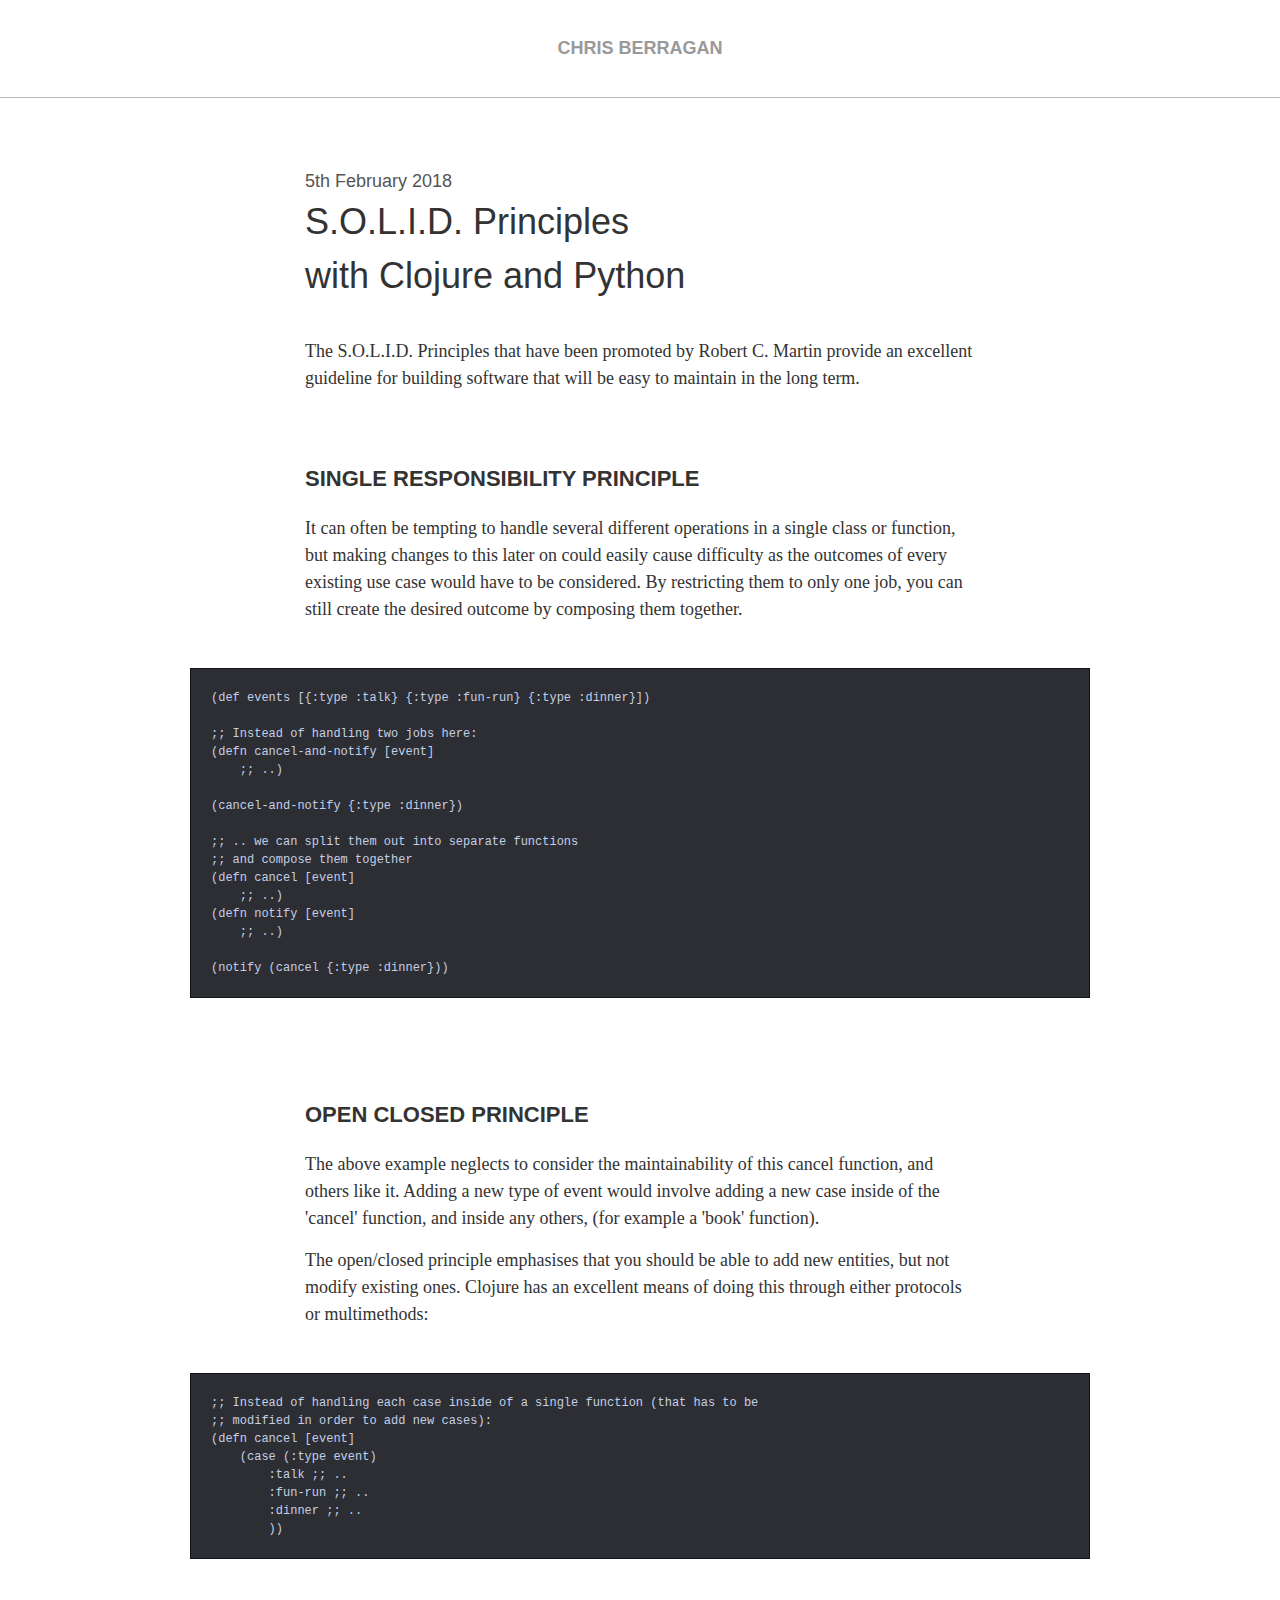
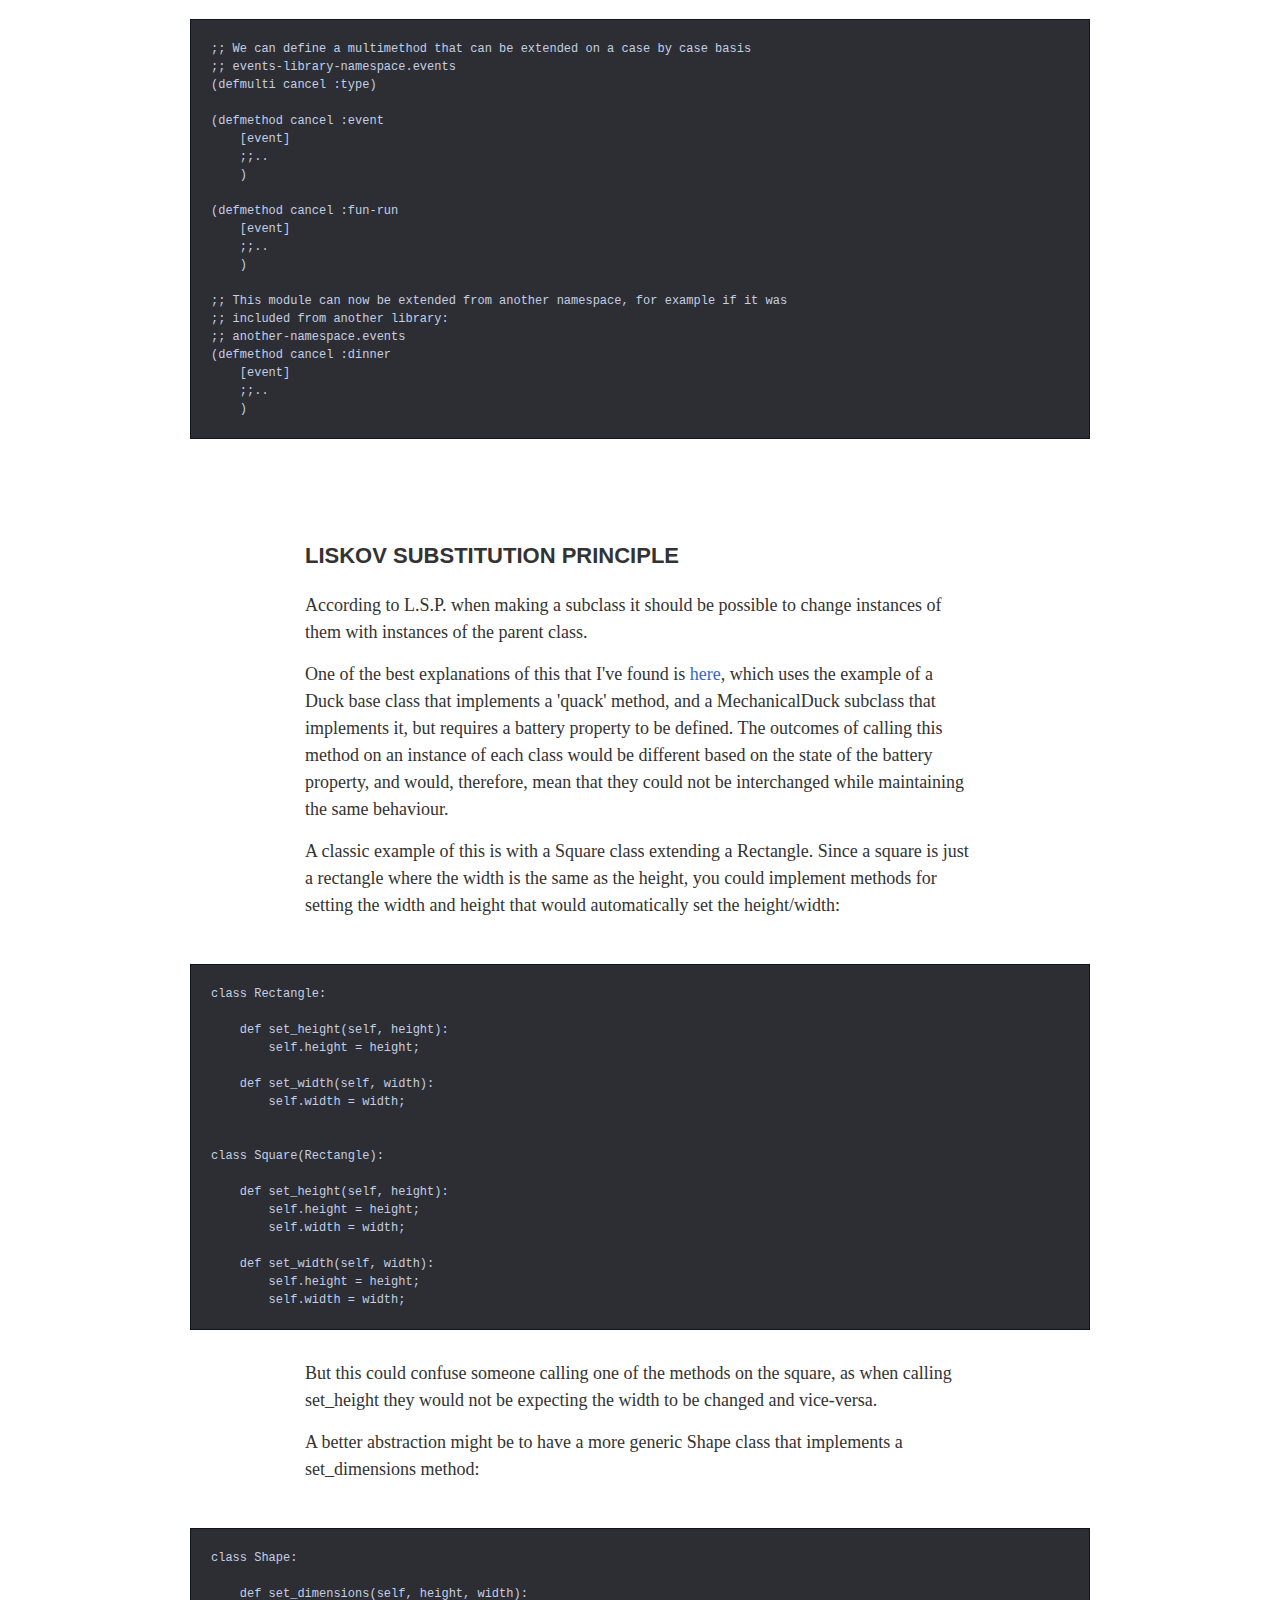
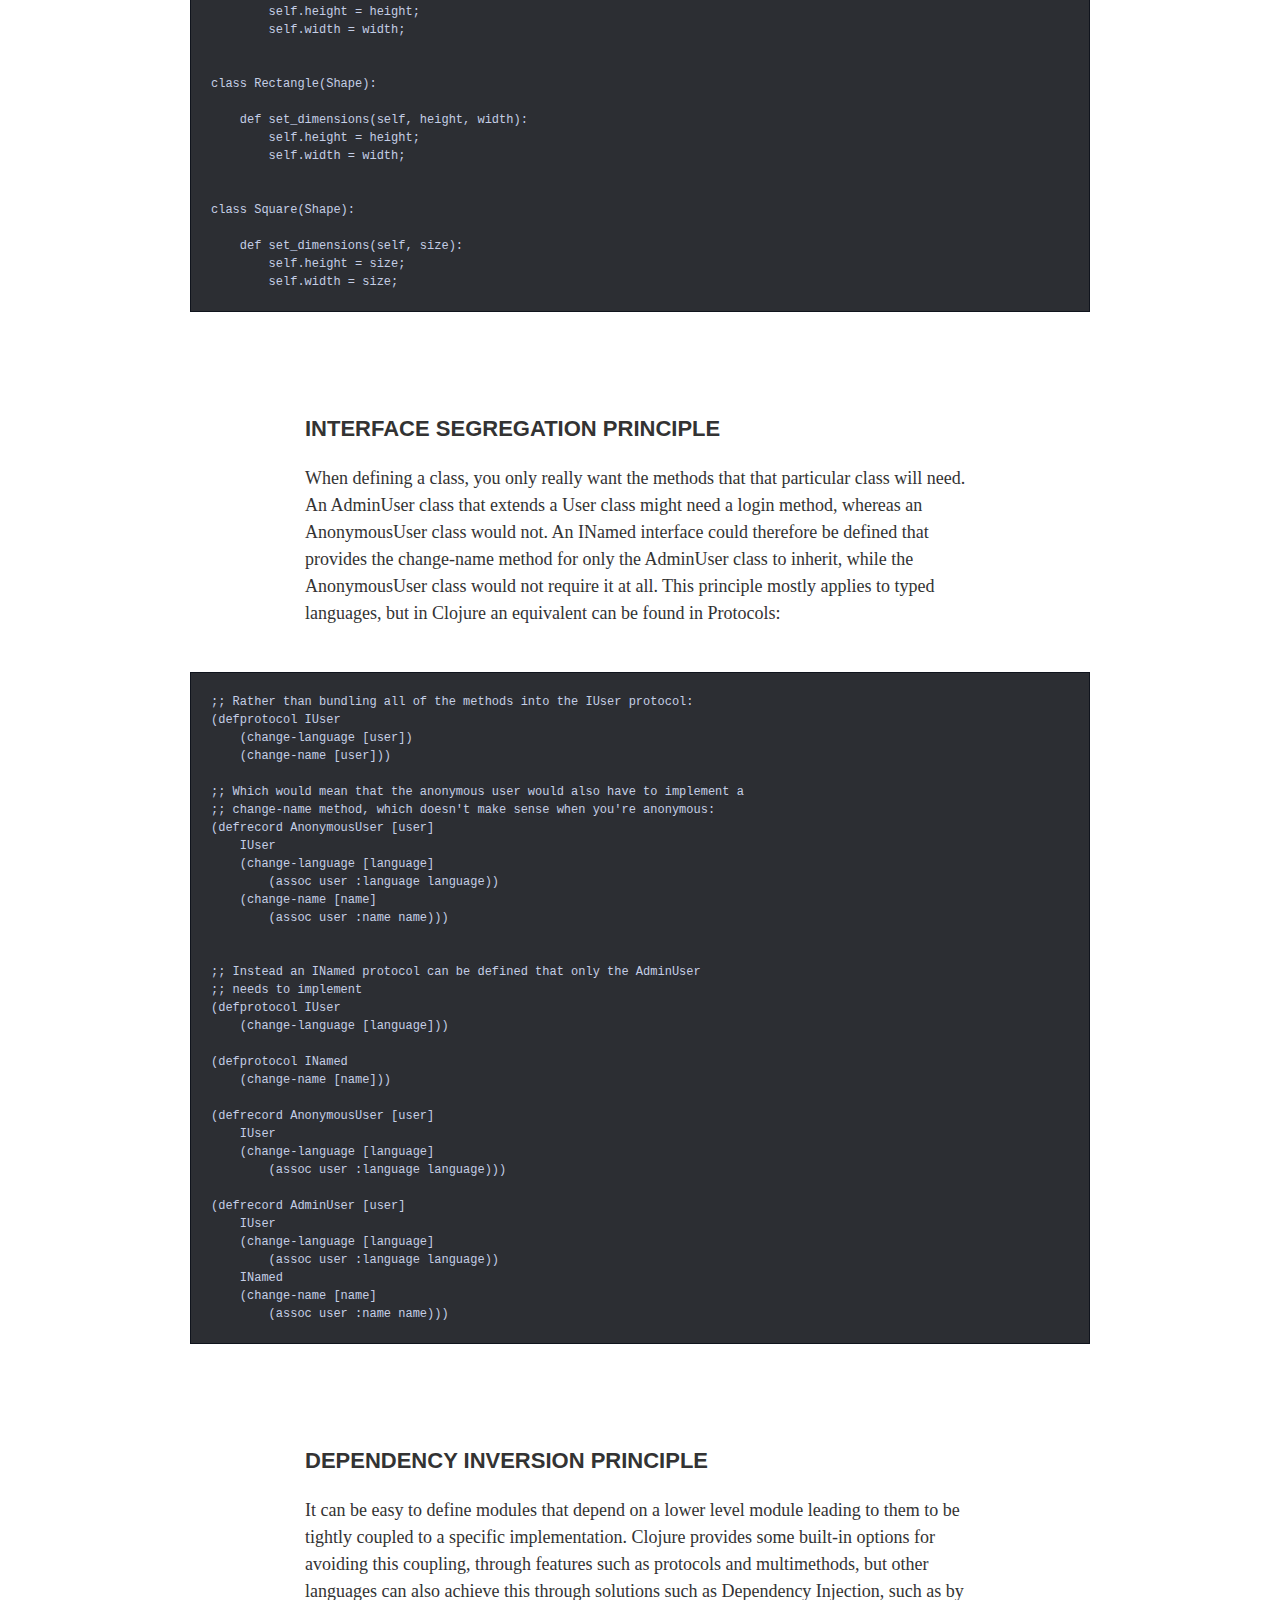
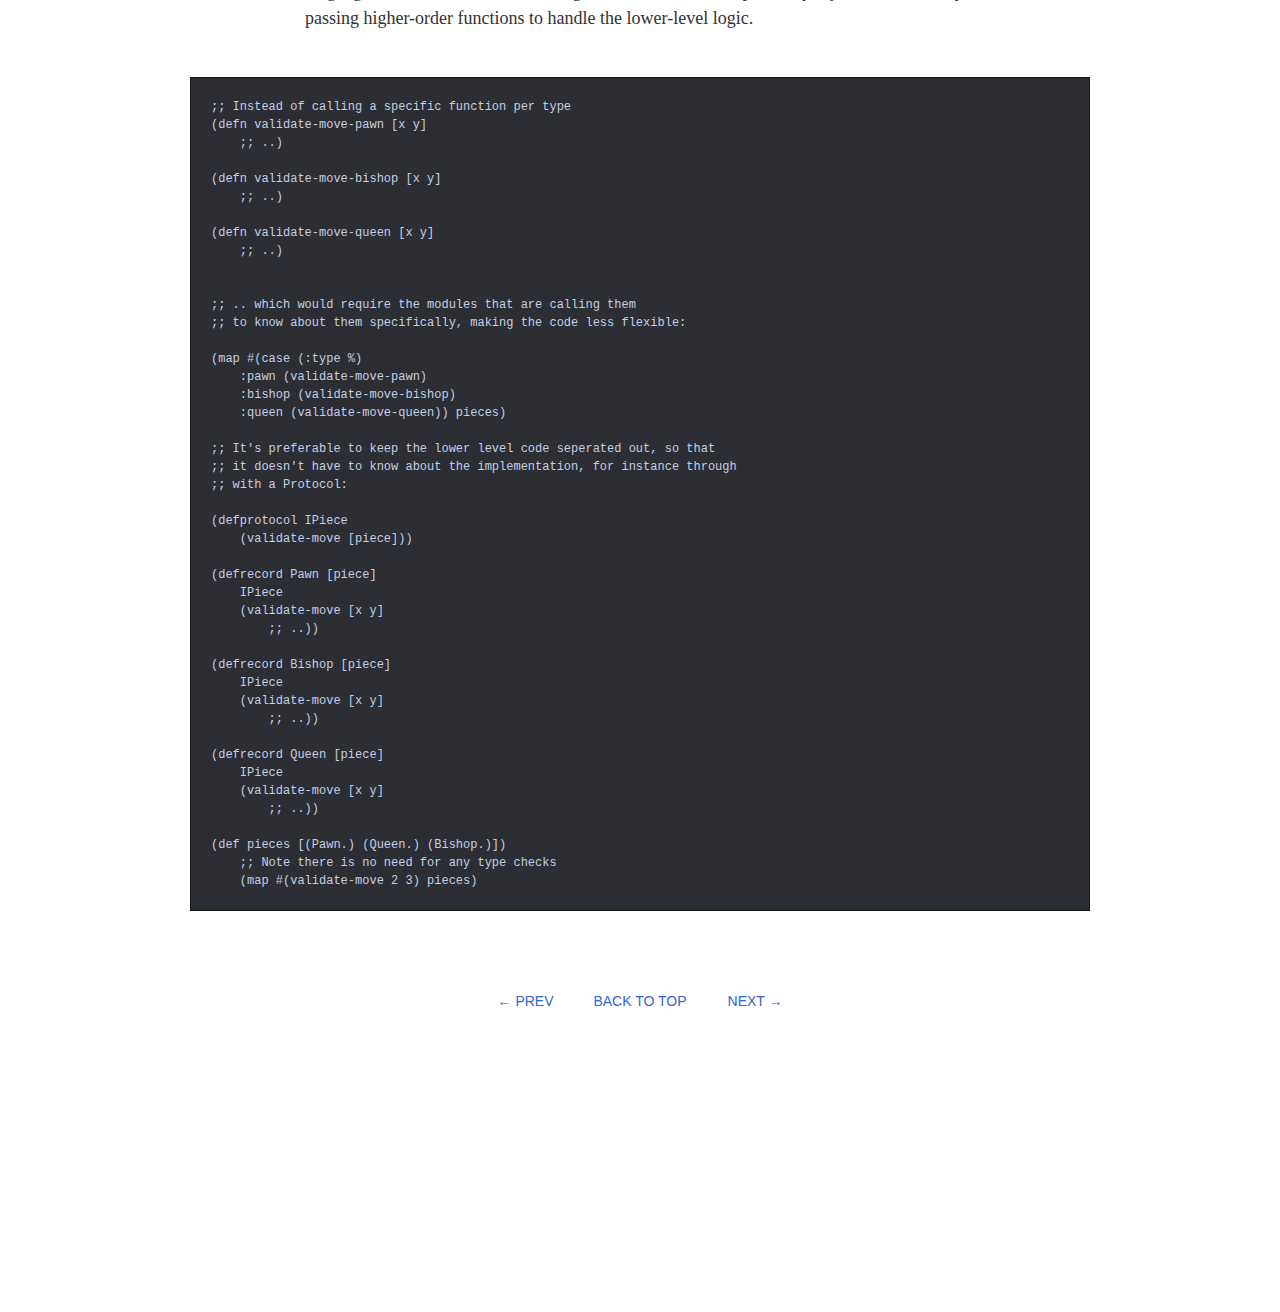
<file: solid-principles-with-clojure.html>
<!DOCTYPE html><html lang="en-US"><head><META http-equiv="Content-Type" content="text/html; charset=UTF-8"><META content="width=device-width, initial-scale=1" name="viewport"><META name="description" content="Post page.."><META http-equiv="X-UA-Compatible" content="IE=edge"><title>S.O.L.I.D. Principles with Clojure and Python</title><link rel="stylesheet" href="./style1700750441069.css"></head><body><a href="#main-content" class="sr">Skip to main content</a><header id="p-hdr"><nav id="p-hdr-nav"><a href="./index.html" id="p-sname">Chris Berragan</a></nav></header><main id="main-content"><article id="p-c" itemscope="true" itemtype="http://schema.org/BlogPosting"><header id="p-chdr"><time class="date" datetime="2018-02-05T09:30:00+01:00">5th February 2018</time><h1 id="p-t">S.O.L.I.D. Principles with Clojure and Python</h1></header><p>The S.O.L.I.D. Principles that have been promoted by Robert C. Martin provide an excellent guideline for building software that will be easy to maintain in the long term.</p><h2>Single Responsibility Principle</h2><p>It can often be tempting to handle several different operations in a single class or function, but making changes to this later on could easily cause difficulty as the outcomes of every existing use case would have to be considered. By restricting them to only one job, you can still create the desired outcome by composing them together.</p><pre><code>(def events [{:type :talk} {:type :fun-run} {:type :dinner}])
                
;; Instead of handling two jobs here:
(defn cancel-and-notify [event]
    ;; ..)

(cancel-and-notify {:type :dinner})

;; .. we can split them out into separate functions
;; and compose them together
(defn cancel [event]
    ;; ..)
(defn notify [event]
    ;; ..)

(notify (cancel {:type :dinner}))</code></pre><h2>Open Closed Principle</h2><p>The above example neglects to consider the maintainability of this cancel function, and others like it. Adding a new type of event would involve adding a new case inside of the 'cancel' function, and inside any others, (for example a 'book' function).</p><p>The open/closed principle emphasises that you should be able to add new entities, but not modify existing ones. Clojure has an excellent means of doing this through either protocols or multimethods:</p><pre><code>;; Instead of handling each case inside of a single function (that has to be
;; modified in order to add new cases):
(defn cancel [event]
    (case (:type event) 
        :talk ;; ..
        :fun-run ;; ..
        :dinner ;; ..
        ))</code></pre><pre><code>;; We can define a multimethod that can be extended on a case by case basis
;; events-library-namespace.events
(defmulti cancel :type)

(defmethod cancel :event
    [event]
    ;;..
    )

(defmethod cancel :fun-run
    [event]
    ;;..
    )

;; This module can now be extended from another namespace, for example if it was
;; included from another library:
;; another-namespace.events
(defmethod cancel :dinner
    [event]
    ;;..
    )</code></pre><h2>Liskov Substitution Principle</h2><p>According to L.S.P. when making a subclass it should be possible to change instances of them with instances of the parent class.</p><p>One of the best explanations of this that I've found is <a href="http://maksimivanov.com/posts/liskov-substitution-principle">here</a>, which uses the example of a Duck base class that implements a 'quack' method, and a MechanicalDuck subclass that implements it, but requires a battery property to be defined. The outcomes of calling this method on an instance of each class would be different based on the state of the battery property, and would, therefore, mean that they could not be interchanged while maintaining the same behaviour.</p><p>A classic example of this is with a Square class extending a Rectangle. Since a square is just a rectangle where the width is the same as the height, you could implement methods for setting the width and height that would automatically set the height/width:</p><pre><code>class Rectangle:

    def set_height(self, height):
        self.height = height;

    def set_width(self, width):
        self.width = width;


class Square(Rectangle):

    def set_height(self, height):
        self.height = height;
        self.width = width;

    def set_width(self, width):
        self.height = height;
        self.width = width;</code></pre><p>But this could confuse someone calling one of the methods on the square, as when calling set_height they would not be expecting the width to be changed and vice-versa.</p><p>A better abstraction might be to have a more generic Shape class that implements a set_dimensions method:</p><pre><code>class Shape:

    def set_dimensions(self, height, width):
        self.height = height;
        self.width = width;


class Rectangle(Shape):

    def set_dimensions(self, height, width):
        self.height = height;
        self.width = width;


class Square(Shape):

    def set_dimensions(self, size):
        self.height = size;
        self.width = size;</code></pre><h2>Interface Segregation Principle</h2><p>When defining a class, you only really want the methods that that particular class will need. An AdminUser class that extends a User class might need a login method, whereas an AnonymousUser class would not. An INamed interface could therefore be defined that provides the change-name method for only the AdminUser class to inherit, while the AnonymousUser class would not require it at all. This principle mostly applies to typed languages, but in Clojure an equivalent can be found in Protocols:</p><pre><code>;; Rather than bundling all of the methods into the IUser protocol:
(defprotocol IUser
    (change-language [user])
    (change-name [user]))

;; Which would mean that the anonymous user would also have to implement a
;; change-name method, which doesn't make sense when you're anonymous:
(defrecord AnonymousUser [user]
    IUser
    (change-language [language]
        (assoc user :language language))
    (change-name [name]
        (assoc user :name name)))


;; Instead an INamed protocol can be defined that only the AdminUser
;; needs to implement
(defprotocol IUser
    (change-language [language]))

(defprotocol INamed
    (change-name [name]))

(defrecord AnonymousUser [user]
    IUser
    (change-language [language]
        (assoc user :language language)))

(defrecord AdminUser [user]
    IUser
    (change-language [language]
        (assoc user :language language))
    INamed
    (change-name [name]
        (assoc user :name name)))</code></pre><h2>Dependency Inversion Principle</h2><p>It can be easy to define modules that depend on a lower level module leading to them to be tightly coupled to a specific implementation. Clojure provides some built-in options for avoiding this coupling, through features such as protocols and multimethods, but other languages can also achieve this through solutions such as Dependency Injection, such as by passing higher-order functions to handle the lower-level logic.</p><pre><code>;; Instead of calling a specific function per type
(defn validate-move-pawn [x y]
    ;; ..)

(defn validate-move-bishop [x y]
    ;; ..)

(defn validate-move-queen [x y]
    ;; ..)


;; .. which would require the modules that are calling them
;; to know about them specifically, making the code less flexible:

(map #(case (:type %)
    :pawn (validate-move-pawn)
    :bishop (validate-move-bishop)
    :queen (validate-move-queen)) pieces)

;; It's preferable to keep the lower level code seperated out, so that
;; it doesn't have to know about the implementation, for instance through
;; with a Protocol:

(defprotocol IPiece
    (validate-move [piece]))

(defrecord Pawn [piece]
    IPiece
    (validate-move [x y]
        ;; ..))

(defrecord Bishop [piece]
    IPiece
    (validate-move [x y]
        ;; ..))

(defrecord Queen [piece]
    IPiece
    (validate-move [x y]
        ;; ..))

(def pieces [(Pawn.) (Queen.) (Bishop.)])
    ;; Note there is no need for any type checks
    (map #(validate-move 2 3) pieces)</code></pre></article></main><footer><nav id="p-fnav"><ul><li><a href="./creating-branches-from-github-issues.html">&larr; PREV</a></li><li><a href="#p-hdr">BACK TO TOP</a></li><li><a href="./functional-reactive-programming.html">NEXT &rarr;</a></li></ul></nav></footer></body></html>
</file>
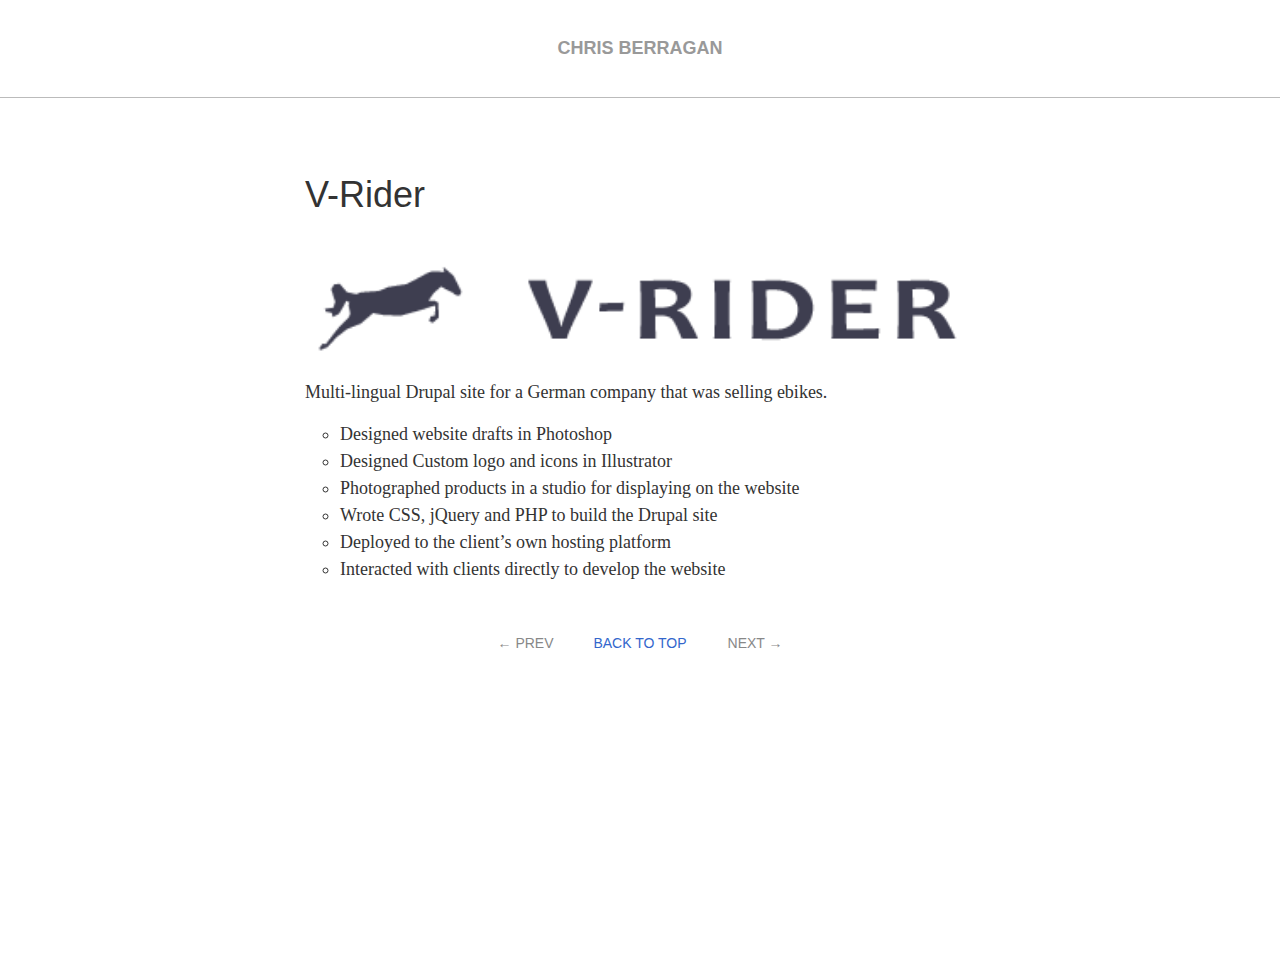
<file: v-rider.html>
<!DOCTYPE html><html lang="en-US"><head><META http-equiv="Content-Type" content="text/html; charset=UTF-8"><META content="width=device-width, initial-scale=1" name="viewport"><META name="description" content="Post page.."><META http-equiv="X-UA-Compatible" content="IE=edge"><title>V-Rider</title><link rel="stylesheet" href="./style1700750441069.css"></head><body><a href="#main-content" class="sr">Skip to main content</a><header id="p-hdr"><nav id="p-hdr-nav"><a href="./index.html" id="p-sname">Chris Berragan</a></nav></header><main id="main-content"><article id="p-c" itemscope="true" itemtype="http://schema.org/BlogPosting"><header id="p-chdr"><time class="date" datetime="2012-04-01T10:00:00+02:00[Europe/Paris]"></time><h1 id="p-t">V-Rider</h1></header><p>
                <img class="img" src="img331fcfcd-d92d-473e-8435-c3bfe48acaae.gif" alt="Custom-designed V-Rider logo.">
            </p><p>
                Multi-lingual Drupal site for a German company that was selling ebikes.
            </p><ul class="ul"><li>Designed website drafts in Photoshop</li><li>Designed Custom logo and icons in Illustrator</li><li>Photographed products in a studio for displaying on the website</li><li>Wrote CSS, jQuery and PHP to build the Drupal site</li><li>Deployed to the client&rsquo;s own hosting platform</li><li>Interacted with clients directly to develop the website</li></ul></article></main><footer><nav id="p-fnav"><ul><li><span class="sr">First page</span><span aria-hidden="true">&larr; PREV</span></li><li><a href="#p-hdr">BACK TO TOP</a></li><li><span class="sr">Last page</span><span aria-hidden="true">NEXT &rarr;</span></li></ul></nav></footer></body></html>
</file>
<file: style1700750441069.css>
/*
  RESET
*/

/* Box sizing rules */
*,
*::before,
*::after {
  box-sizing: border-box;
}

/* Prevent font size inflation */
html {
  -moz-text-size-adjust: none;
  -webkit-text-size-adjust: none;
  text-size-adjust: none;
}

/* Remove default margin in favour of better control in authored CSS */
body, h1, h2, h3, h4, p,
figure, blockquote, dl, dd {
  margin: 0;
  margin-block-end: 0;
  padding: 0;
}

/* Remove list styles */
ul,
ol {
  list-style: none;
  margin: 0;
  padding: 0;
}

/* Set core body defaults */
body {
  min-height: 100vh;
  line-height: 1.5;
}

/* Set shorter line heights on headings and interactive elements */
button, input, label {
  line-height: 1.1;
}

/* Reset default button */
button {
  background-color: transparent;
  border: none;
  border-radius: 0;
  box-shadow: none;
  padding: 0;
  -webkit-appearance: none;
  -moz-appearance: none;
  appearance: none;
  position: relative
}

/* Balance text wrapping on headings */
h1, h2,
h3, h4 {
  text-wrap: balance;
}

/* Make images easier to work with */
img,
picture {
  max-width: 100%;
  display: block;
}

/* Inherit fonts for inputs and buttons */
input, button,
textarea, select {
  font: inherit;
}

/* Make sure textareas without a rows attribute are not tiny */
textarea:not([rows]) {
  min-height: 10em;
}

/* Anything that has been anchored to should have extra scroll margin */
:target {
  scroll-margin-block: 5ex;
}



/*
  DEFAULTS
*/

/* Fonts */
body {
  font-family: Arial, Helvetica Neue, Helvetica, sans-serif;
  font-size: 18px;
  padding-bottom: 300px;
}
#p-chdr,
#p-c h2, #p-c h3, #p-c h4, #p-c h5, #p-c h6 {
  font-family: Arial, Helvetica Neue, Helvetica, sans-serif;
}
#h-int,
.h-hdg,
#p-c {
  font-family: TimesNewRoman, Times New Roman, Times, Baskerville, Georgia, serif; 
}

/* Text style */
#h-hdr,
#h-int,
.h-hdg {
  text-align: center;
}
.h-hdg,
#p-c h2, #p-c h3, #p-c h4 {
  text-transform: uppercase;
}
#h-int {
  font-size: 20px;
}
#h-int {
  font-style: italic;
}

/* Links */
a {
  color: #36c;
  text-decoration: none;
}
a:hover {
  color: rgb(81, 135, 242);
  text-decoration: underline;
}

/* Colours */
a, #h-exp a:visited {
  color: #36c;
}
#h-int {
  color: #444;
}

/* Layout */
#h-int,
#h-exp,
#p-v,
#p-c > p,
#p-v, #p-c pre, #p-c .vid,
#p-c ul, #p-c ol, #p-c dl,
#p-c h2, #p-c h3, #p-c h4, #p-c h5, #p-c h6 {
  margin: 0 auto;
}
#p-chdr, #p-c > p, #p-c dl,
#p-c h2, #p-c h3, #p-c h4, #p-c h5, #p-c h6 {
  padding: 0 15px;
}
#p-chdr, #p-c > p, #p-c dl,
#p-c ul, #p-c ol,
#p-c h2, #p-c h3, #p-c h4, #p-c h5, #p-c h6 {
  max-width: 700px;
}
#p-c .vid, #p-c pre {
  max-width: 900px;
}
#p-v {
  max-width: 1000px;
}

/* Unselectable text */
#p-hdr a,
#p-fnav a, #p-fnav span {
  user-select: none;
  -moz-user-select: none;
  -ms-user-select: none;
  -khtml-user-select: none;
  -webkit-user-select: none;
  -webkit-touch-callout: none;
}

/* Visible to only screen readers for accessibility */
.sr {
  border: 0;
  clip: rect(0 0 0 0);
  height: 1px;
  margin: -1px;
  overflow: hidden;
  padding: 0;
  position: absolute;
  width: 1px;
}





/*
  PAGE-SPECIFIC COMPONENTS
*/

/* Homepage */

/* #h-hdr  -  header */
#h-hdr {
  padding-bottom: 30px;
  padding-top: 30px;
}
/* #h-t    -  title */
#h-t {
  font-size: 25px;
  font-weight: 100;
  line-height: 23px;
  margin: 0;
  padding: 0;
}
/* #h-int  -  intro */
#h-int {
  max-width: 400px;
  margin-top: 30px;
  padding: 0 15px;
}
/* .h-hdg  -  heading */
.h-hdg {
  font-size: 30px;
  font-weight: 100;
  line-height: 38px;
  margin: 0 0 30px;
  padding: 0;
}
/* #h-exp  -  experience section (cv / articles) */
#h-exp {
  margin-top: 80px;
  max-width: 800px;
  padding: 0 15px;
}
#h-exp-cv {
  margin: 50px auto 0;
  max-width: 350px;
  padding: 0 15px;
}
#h-exp-cv em {
  display: block;
}
#h-exp-ar {
  margin: 100px auto 0;
  max-width: 350px;
  padding: 0 15px;
}
#h-exp-cv li,
#h-exp-ar li {
  margin-bottom: 20px;
  text-align: center;
}
#h-exp-ar .date {
  color: #555;
  display: block;
  font-size: 15px;
  font-weight: 100;
}
#h-exp-ar a {
  font-size: 18px;
  line-height: 18px;
  font-weight: 600;
}

/* Posts */

/* #p-hdr   -  header */
#p-hdr {
  border-bottom: solid 1px #BBB;
  margin-bottom: 70px;
}
/* #p-hdr-nav   -  nav */
#p-hdr-nav {
  display: block;
  text-align: center;
  padding: 35px 0;
}
/* #p-sname -  site name */
#p-sname,
#p-sname:visited {
  color: #999;
  font-size: 18px;
  font-weight: 800;
  text-transform: uppercase;
}
#p-hdr ul {
  font-size: 14px;
  margin-top: 20px;
}
#p-hdr ul > li {
  display: inline;
  margin-right: 15px;
}
#p-hdr ul > li:last-child {
  margin-right: 0;
}
/* #p-c     -  post content */
#p-c {
  color: #333;
  font-weight: 100;
}
/* #p-chdr  -  content header */
#p-chdr {
  margin: 0 auto;
}
#p-chdr .date {
  color: #555;
}
/* #p-t     -  post title */
#p-t {
  font-weight: 100;
  margin-bottom: 35px;
}
/* #p-v     -  post video */
#p-v {
  margin-bottom: 50px;
}
#p-c h2 {
  font-size: 22px;
  font-weight: 800;
  margin-top: 70px;
  margin-bottom: 20px;
}
#p-c h3 {
  font-size: 20px;
  font-weight: 200;
  margin-top: 50px;
  margin-bottom: 20px;
}
#p-c h4 {
  font-size: 15px;
  font-weight: 800;
  margin-top: 30px;
  margin-bottom: 10px;
}
#p-c h1:first-child,
#p-c h2:first-child,
#p-c h3:first-child,
#p-c h4:first-child {
  margin-top: 0;
}
#p-c p {
  margin-bottom: 15px;
}
/* #p-fnav  -  footer nav */
#p-fnav {
  font-size: 14px;
  margin: 50px auto 0;
  position: relative;
  text-align: center;
  max-width: 285px;
  padding: 0 15px;
}
#p-fnav ul > li:first-child {
  left: 0;
  position: absolute;
  top: 0;
}
#p-fnav ul > li:last-child {
  position: absolute;
  right: 0;
  top: 0;
}
#p-fnav ul > li span {
  color: #888;
  cursor: default;
}




/*
  GENERIC COMPONENTS
*/

/* Highlight */
.hl {
  background-color: #fffca6;
  border: solid 1px #f7ff00;
  padding: 1px 5px;
}

/* Video */
.vid {
  padding-top: 56.25%; /*  Enable 100% width with 16:9 aspect ratio */
  position: relative;
  width: 100%;
}
.vid iframe {
  height: 100%;
  left: 0;
  position: absolute;
  top: 0;
  width: 100%;
}

/* Images */
.img {
  display: block;
  height: auto;
  margin-bottom: 5px;
  margin-top: 5px;
  width: 100%;
}
/* Images - inline */
.img.in-l, .img.in-r {
  max-width: 50%;
  display: inline;
}
.img.in-l {
  float: left;
  margin-right: 20px;
}
.img.in-r {
  float: right;
  margin-left: 20px;
}

/* Lists */
.ul, .ol {
  margin-bottom: 15px;
  padding-left: 50px;
  padding-right: 15px;
}
.ul {
  list-style: circle;
}
.ol {
  list-style: decimal;
}

/* Definition Lists */
.dl {
  padding-left: 30px;
}
.dl dt {
  font-weight: 800;
}
.dl dd {
  margin: 0 0 15px;
  padding: 0;
}
.dl.in dt {
  display: inline-block;
  width: 15%;
}
.dl.in dd {
  display: inline-block;
  width: 85%;
}

/* Code */
pre {
  overflow: auto;
  padding: 0;
  white-space: pre-line;
}
code {
  background-color: #2c2e33;
  border: solid 1px #10141d;
  color: #c5cee6;
  display: block;
  font-family: Lucida Sans Typewriter,Lucida Console,monaco,Bitstream Vera Sans Mono,monospace; 
  font-size: 12px;
  letter-spacing: normal;
  overflow-x: scroll;
  margin-top: 30px;
  margin-bottom: 30px;
  padding: 20px;
  white-space: pre;
  word-break: normal;
  -webkit-overflow-scrolling: touch;
}
</file>
